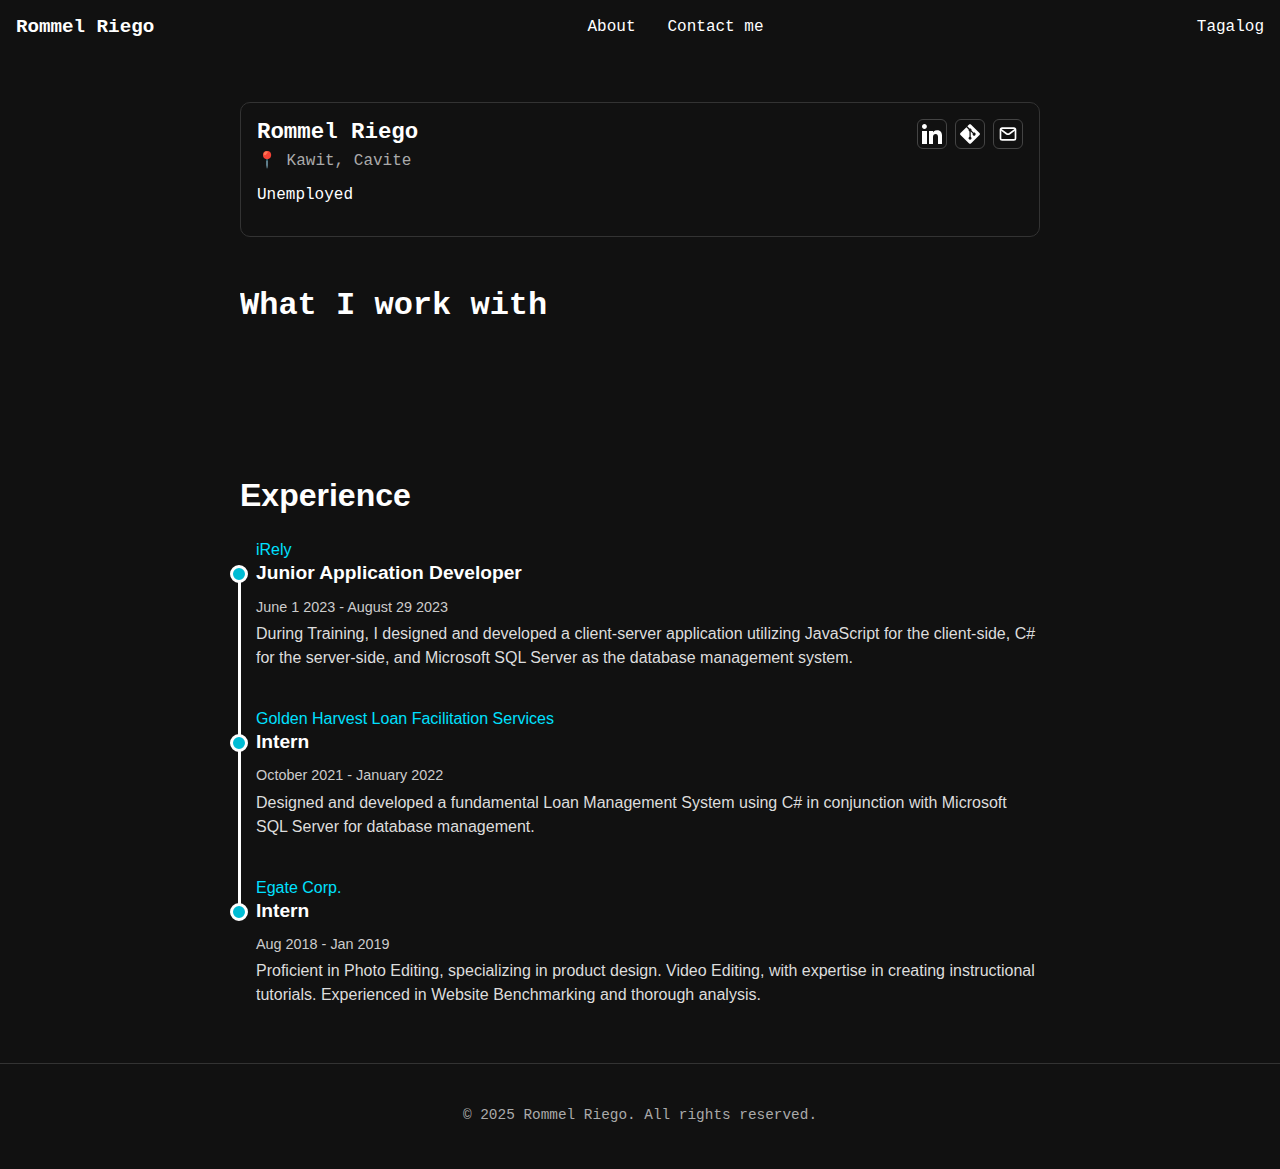
<file: index.html>
<!DOCTYPE html>
<html lang="en">
  
  <head>
    <meta charset="UTF-8">
    <meta name="viewport" content="width=device-width, initial-scale=1.0">

    <link href="https://fonts.googleapis.com/css2?family=Lato:ital,wght@0,100;0,300;0,400;0,700;0,900;1,100;1,300;1,400;1,700;1,900&family=Noto+Sans+JP:wght@100..900&display=swap" rel="stylesheet">
    <link rel="stylesheet" href="style.css">
    <title>Portfolio</title>
    <!-- just for test, images wont load when using the extension: Five Server, make 'false' to disable -->
    <script src="./script.js">
    </script>

  </head>

  <body>
    <header>
        <nav class="navbar">
          <div class="navbar container">
          <a class="logo" href="#">Rommel Riego</a>

          <ul class="nav-links">
            <li><a href="./about.html">About</a></li>
            <!-- <li><a href="#">My Work</a></li> -->
            <li><a href="./contact.html">Contact me</a></li>
          </ul>

          <ul class="nav-links">
            <li><a href="./maint.html">Tagalog</a></li>
          </ul>
          </div>
        </nav>

    </header>

    <main>
      <div class="profile-card">
        <div class="profile-info">
          <h2>Rommel Riego</h2>
          <p class="location">📍 Kawit, Cavite</p>
          <p class="description">Unemployed</p>
        </div>
        
        <div class="profile-links">
          <a href="https://www.linkedin.com/in/riegoron/">
            <svg width="256px" height="256px" viewBox="0 0 20 20" version="1.1" xmlns="http://www.w3.org/2000/svg" xmlns:xlink="http://www.w3.org/1999/xlink" fill="#ffffff"><g id="SVGRepo_bgCarrier" stroke-width="0"></g><g id="SVGRepo_tracerCarrier" stroke-linecap="round" stroke-linejoin="round"></g><g id="SVGRepo_iconCarrier"> <title>linkedin [#ffffff]</title> <desc>Created with Sketch.</desc> <defs> </defs> <g id="Page-1" stroke="none" stroke-width="1" fill="none" fill-rule="evenodd"> <g id="Dribbble-Light-Preview" transform="translate(-180.000000, -7479.000000)" fill="#ffffff"> <g id="icons" transform="translate(56.000000, 160.000000)"> <path d="M144,7339 L140,7339 L140,7332.001 C140,7330.081 139.153,7329.01 137.634,7329.01 C135.981,7329.01 135,7330.126 135,7332.001 L135,7339 L131,7339 L131,7326 L135,7326 L135,7327.462 C135,7327.462 136.255,7325.26 139.083,7325.26 C141.912,7325.26 144,7326.986 144,7330.558 L144,7339 L144,7339 Z M126.442,7323.921 C125.093,7323.921 124,7322.819 124,7321.46 C124,7320.102 125.093,7319 126.442,7319 C127.79,7319 128.883,7320.102 128.883,7321.46 C128.884,7322.819 127.79,7323.921 126.442,7323.921 L126.442,7323.921 Z M124,7339 L129,7339 L129,7326 L124,7326 L124,7339 Z" id="linkedin-[#ffffff]"> </path> </g> </g> </g> </g></svg>
          </a>
          <a href="https://github.com/riegoron">
              <svg viewBox="0 0 128 128">
              <path fill="#fff" d="M124.737 58.378L69.621 3.264c-3.172-3.174-8.32-3.174-11.497 0L46.68 14.71l14.518 14.518c3.375-1.139 7.243-.375 9.932 2.314 2.703 2.706 3.461 6.607 2.294 9.993l13.992 13.993c3.385-1.167 7.292-.413 9.994 2.295 3.78 3.777 3.78 9.9 0 13.679a9.673 9.673 0 01-13.683 0 9.677 9.677 0 01-2.105-10.521L68.574 47.933l-.002 34.341a9.708 9.708 0 012.559 1.828c3.778 3.777 3.778 9.898 0 13.683-3.779 3.777-9.904 3.777-13.679 0-3.778-3.784-3.778-9.905 0-13.683a9.65 9.65 0 013.167-2.11V47.333a9.581 9.581 0 01-3.167-2.111c-2.862-2.86-3.551-7.06-2.083-10.576L41.056 20.333 3.264 58.123a8.133 8.133 0 000 11.5l55.117 55.114c3.174 3.174 8.32 3.174 11.499 0l54.858-54.858a8.135 8.135 0 00-.001-11.501z"></path>
              </svg>
          </a>
          <a href="mailto:riegorom@gmail.com">
              <svg width="256px" height="256px" viewBox="0 0 24 24" fill="none" xmlns="http://www.w3.org/2000/svg" stroke="#ffffff"><g id="SVGRepo_bgCarrier" stroke-width="0"></g><g id="SVGRepo_tracerCarrier" stroke-linecap="round" stroke-linejoin="round"></g><g id="SVGRepo_iconCarrier"> <path d="M4 7.00005L10.2 11.65C11.2667 12.45 12.7333 12.45 13.8 11.65L20 7" stroke="#ffffff" stroke-width="2" stroke-linecap="round" stroke-linejoin="round"></path> <rect x="3" y="5" width="18" height="14" rx="2" stroke="#ffffff" stroke-width="2" stroke-linecap="round"></rect> </g></svg>
            </a>
        </div>
      </div>
      <div class="wrapper">
        <!-- <h1 id="what-i-work">What I work with</h1> -->
        <h2 id="what-i-work">What I work with</h2>
        <div class="scroller">
        <div class="item"><svg viewBox="0 0 128 128"><path fill="#fff" d="M47.617 98.12c-19.192 5.362 11.677 16.439 36.115 5.969-4.003-1.556-6.874-3.351-6.874-3.351-10.897 2.06-15.952 2.222-25.844 1.092-8.164-.935-3.397-3.71-3.397-3.71zm33.189-10.46c-14.444 2.779-22.787 2.69-33.354 1.6-8.171-.845-2.822-4.805-2.822-4.805-21.137 7.016 11.767 14.977 41.309 6.336-3.14-1.106-5.133-3.131-5.133-3.131zm11.319-60.575c.001 0-42.731 10.669-22.323 34.187 6.024 6.935-1.58 13.17-1.58 13.17s15.289-7.891 8.269-17.777c-6.559-9.215-11.587-13.793 15.634-29.58zm9.998 81.144s3.529 2.91-3.888 5.159c-14.102 4.272-58.706 5.56-71.095.171-4.45-1.938 3.899-4.625 6.526-5.192 2.739-.593 4.303-.485 4.303-.485-4.952-3.487-32.013 6.85-13.742 9.815 49.821 8.076 90.817-3.637 77.896-9.468zM85 77.896c2.395-1.634 5.703-3.053 5.703-3.053s-9.424 1.685-18.813 2.474c-11.494.964-23.823 1.154-30.012.326-14.652-1.959 8.033-7.348 8.033-7.348s-8.812-.596-19.644 4.644C17.455 81.134 61.958 83.958 85 77.896zm5.609 15.145c-.108.29-.468.616-.468.616 31.273-8.221 19.775-28.979 4.822-23.725-1.312.464-2 1.543-2 1.543s.829-.334 2.678-.72c7.559-1.575 18.389 10.119-5.032 22.286zM64.181 70.069c-4.614-10.429-20.26-19.553.007-35.559C89.459 14.563 76.492 1.587 76.492 1.587c5.23 20.608-18.451 26.833-26.999 39.667-5.821 8.745 2.857 18.142 14.688 28.815zm27.274 51.748c-19.187 3.612-42.854 3.191-56.887.874 0 0 2.874 2.38 17.646 3.331 22.476 1.437 57-.8 57.816-11.436.001 0-1.57 4.032-18.575 7.231z"></path></svg><span class="icon-label">Java</span></div>
        <div class="item"><svg viewBox="0 0 128 128"><path fill="#fff" d="M117.5 33.5l.3-.2c-.6-1.1-1.5-2.1-2.4-2.6L67.1 2.9c-.8-.5-1.9-.7-3.1-.7-1.2 0-2.3.3-3.1.7l-48 27.9c-1.7 1-2.9 3.5-2.9 5.4v55.7c0 1.1.2 2.3.9 3.4l-.2.1c.5.8 1.2 1.5 1.9 1.9l48.2 27.9c.8.5 1.9.7 3.1.7 1.2 0 2.3-.3 3.1-.7l48-27.9c1.7-1 2.9-3.5 2.9-5.4V36.1c.1-.8 0-1.7-.4-2.6zm-53.5 70c-21.8 0-39.5-17.7-39.5-39.5S42.2 24.5 64 24.5c14.7 0 27.5 8.1 34.3 20l-13 7.5C81.1 44.5 73.1 39.5 64 39.5c-13.5 0-24.5 11-24.5 24.5s11 24.5 24.5 24.5c9.1 0 17.1-5 21.3-12.4l12.9 7.6c-6.8 11.8-19.6 19.8-34.2 19.8zM115 62h-3.2l-.9 4h4.1v5h-5l-1.2 6h-4.9l1.2-6h-3.8l-1.2 6h-4.8l1.2-6H94v-5h3.5l.9-4H94v-5h5.3l1.2-6h4.9l-1.2 6h3.8l1.2-6h4.8l-1.2 6h2.2v5zm-12.7 4h3.8l.9-4h-3.8z"></path></svg><span class="icon-label">C#</span></div>
        <div class="item"><svg viewBox="0 0 128 128"><path fill="#fff" d="M9.032 2l10.005 112.093 44.896 12.401 45.02-12.387L118.968 2H9.032zm89.126 26.539l-.627 7.172L97.255 39H44.59l1.257 14h50.156l-.336 3.471-3.233 36.119-.238 2.27L64 102.609v.002l-.034.018-28.177-7.423L33.876 74h13.815l.979 10.919L63.957 89H64v-.546l15.355-3.875L80.959 67H33.261l-3.383-38.117L29.549 25h68.939l-.33 3.539z"></path></svg><span class="icon-label">HTML</span></div>
        <div class="item"><svg viewBox="0 0 128 128"><path fill="#fff" d="M8.76 1l10.055 112.883 45.118 12.58 45.244-12.626L119.24 1H8.76zm89.591 25.862l-3.347 37.605.01.203-.014.467v-.004l-2.378 26.294-.262 2.336L64 101.607v.001l-.022.019-28.311-7.888L33.75 72h13.883l.985 11.054 15.386 4.17-.004.008v-.002l15.443-4.229L81.075 65H48.792l-.277-3.043-.631-7.129L47.553 51h34.749l1.264-14H30.64l-.277-3.041-.63-7.131L29.401 23h69.281l-.331 3.862z"></path></svg><span class="icon-label">CSS</span></div>
        <div class="item"><svg viewBox="0 0 128 128"><path fill="#fff" d="M52.935 0v.002c-.426-.058-7.306 2.42-11.742 4.223-5.988 2.44-10.636 4.766-13.504 6.78-.926.657-2.054 1.75-2.475 2.37l-.007-.021a1.424 1.424 0 0 0-.069.148c-.022.04-.052.086-.066.12a1.812 1.812 0 0 0-.115.66l.064.06c.017.207.065.44.168.695.252.62.988 1.376 1.822 2.15 0 0 8.621 8.409 9.668 9.61 4.766 5.503 6.84 10.927 7.034 18.406.117 4.805-.796 9.03-3.063 13.932-4.03 8.796-12.535 18.504-25.652 29.276l.199-.067c-.09.072-.208.174-.295.242-1.57 1.24-3.896 3.565-5.078 5.038-1.764 2.209-3.157 4.553-3.758 6.355-1.066 3.255-.543 6.548 1.51 9.59 2.636 3.875 7.887 7.83 14.01 10.521 3.12 1.377 8.368 3.14 12.322 4.127 6.567 1.667 19.28 3.469 26.273 3.739 1.414.059 3.312.059 3.39 0 .155-.097 1.241-2.168 2.501-4.744 4.3-8.778 7.399-17.013 9.086-24.047 1.007-4.262 1.801-9.94 2.324-16.663.136-1.88.194-8.177.078-10.308-.175-3.487-.483-6.316-.968-9.086a4.17 4.17 0 0 1-.07-.573c15.578-4.628 32.768-8.821 44.187-10.568l1.764-.271-.272-.428c-1.55-2.403-2.615-3.894-3.894-5.483-3.72-4.61-8.233-8.349-13.756-11.449-7.595-4.244-17.419-7.557-29.858-10.018-2.344-.465-7.495-1.357-11.68-1.996l-.39-.699c-2.287-4.03-4.805-9.027-6.278-12.398-1.142-2.616-2.228-5.639-2.828-7.809C53.187.098 53.15.02 52.935 0Zm-.31.988h.02c.018.02.095.564.173 1.203.33 2.712.931 5.328 1.881 8.157.716 2.13.716 2.015-.117 1.763-1.976-.542-10.83-2.072-17.244-2.964-1.027-.135-1.899-.271-1.899-.291-.077-.078 4.63-2.537 6.703-3.506 2.654-1.22 9.94-4.265 10.483-4.362ZM33.947 9.67l.756.252c4.108 1.395 14.434 3.373 20.13 3.838.64.058 1.182.115 1.2.115.02.02-.52.31-1.219.639-2.75 1.376-5.775 3.061-7.867 4.36-.476.296-.912.546-1.127.648a1193.726 1193.726 0 0 1-1.932-.315l-1.824-1.787a803.536 803.536 0 0 0-7.11-6.84zm-.775.602 2.732 3.41c1.492 1.88 3.003 3.72 3.332 4.127.291.359.503.622.543.7-1.935-.337-4.006-.708-5.6-1.052-1.163-.252-3.39-.775-5.134-1.375-.18-.07-.385-.146-.58-.219v-.205c.02-1.3 1.666-3.238 4.455-5.213zm23.173 4.646c.015-.007.03-.006.04.004.077 0 .172.172.404.695.66 1.453 2.715 5.367 3.219 6.123l.064.104a1193.726 1193.726 0 0 1-10.977-1.79 2.86 2.86 0 0 1 .372-.232c2.035-1.124 4.088-2.557 5.91-4.088.445-.368.851-.715.93-.773a.097.097 0 0 1 .038-.043zm-26.138 3.275c.019-.018.329.1.736.235a50.336 50.336 0 0 0 2.81.851 142.909 142.909 0 0 0 2.557.678c1.162.29 2.132.563 2.15.563.137.136 2.094 6.394 2.753 8.797.252.91.446 1.685.427 1.685-.02.02-.234-.31-.486-.756-2.267-3.99-5.851-8.04-9.998-11.297-.542-.387-.95-.736-.95-.756zm9.513 2.618c0 .038 0 .02.02.02.098 0 .524.057 1.047.173 3.293.736 9.203 1.86 12.98 2.5.64.097 1.143.214 1.143.252 0 .04-.23.175-.522.33-.64.33-3.217 1.86-4.07 2.44-2.15 1.435-4.087 2.983-5.482 4.378a79.99 79.99 0 0 1-1.047 1.028s-.115-.33-.213-.737c-.697-2.694-2.15-6.684-3.469-9.494-.213-.445-.387-.852-.387-.89zm16.8 3.215c.115.04.31.699.697 2.152a31.732 31.732 0 0 1 .93 8.873c-.04.814-.079 1.57-.118 1.668l-.057.191-1.007-.33c-2.073-.658-5.444-1.645-8.33-2.459-1.648-.446-2.985-.852-2.985-.89 0-.117 2.403-2.52 3.43-3.43 1.956-1.725 7.264-5.832 7.44-5.775zm1.335.195c.058-.058 8.024 1.316 11.647 2.014 2.694.523 6.607 1.338 6.84 1.435.115.04-.291.269-1.59.852-5.115 2.305-8.914 4.38-12.692 6.898-.988.66-1.822 1.201-1.84 1.201-.02 0-.039-.562-.039-1.24 0-3.681-.734-7.401-2.091-10.54-.136-.31-.254-.601-.235-.62zm20.596 4.068c.058.057-.193 1.629-.426 2.559-.698 2.887-2.576 7.17-4.88 11.2-.409.716-.778 1.297-.817 1.316-.038.02-.558-.273-1.16-.622-2.247-1.318-4.806-2.555-7.596-3.718-.775-.33-1.454-.601-1.473-.641-.136-.115 6.104-4.242 9.397-6.219 2.617-1.589 6.879-3.952 6.955-3.875zm1.475.233c.174 0 3.7.968 5.54 1.511 4.554 1.356 9.784 3.275 13.194 4.825l1.414.638-.986.233c-8.33 1.918-15.463 4.129-22.342 6.918-.562.233-1.066.425-1.104.425-.039 0 .157-.444.409-.986 2.073-4.399 3.408-8.991 3.738-12.906.019-.368.079-.658.137-.658zm-35.11 8.06c.058-.058 2.751.582 4.205.989 2.21.62 6.899 2.19 6.899 2.304 0 .02-.525.466-1.145 1.008-2.538 2.112-4.98 4.341-7.906 7.17-.871.833-1.606 1.51-1.645 1.51-.04 0-.059-.115-.04-.27.445-3.255.35-7.44-.27-11.683-.06-.543-.117-1.009-.098-1.028zm56.596.059c.038.039-1.24 2.052-2.055 3.195-1.162 1.667-2.867 3.877-6.722 8.72a1289.46 1289.46 0 0 0-5.076 6.413c-.775.969-1.415 1.783-1.436 1.783-.018 0-.27-.35-.541-.775-2.17-3.256-4.767-6.103-7.848-8.66a44.534 44.534 0 0 0-1.431-1.164c-.214-.155-.39-.31-.39-.33 0-.057 3.294-1.472 5.794-2.479 4.38-1.783 10.345-3.913 14.822-5.29 2.344-.735 4.844-1.452 4.883-1.413zm1.492.387c.077-.02.543.214 1.104.543 4.709 2.693 9.32 6.162 12.963 9.726 1.027 1.008 3.564 3.641 3.525 3.66 0 0-.891.08-1.937.157-8.157.62-18.6 2.343-28.635 4.765-.68.155-1.28.291-1.319.291-.038 0 .716-.756 1.666-1.666 5.89-5.677 8.583-9.261 11.76-15.656.446-.948.834-1.762.873-1.82zm-43.148 4.418c.27.058 2.788 1.239 4.687 2.189 1.744.871 4.361 2.266 4.496 2.383.02.019-.91.503-2.054 1.066a135.033 135.033 0 0 0-10.018 5.522c-.93.562-1.704 1.027-1.723 1.027-.078 0-.058-.078.465-1.027 1.744-3.177 3.14-6.975 3.934-10.676.077-.29.155-.484.213-.484zm-2.52.464c.058.058-.6 2.442-1.008 3.74-.795 2.46-2.131 5.54-3.43 7.866-.31.542-.775 1.338-1.027 1.783l-.484.774-1.084-1.045c-1.26-1.22-2.287-1.978-3.604-2.657-.524-.27-.93-.502-.93-.54 0-.156 3.314-3.159 5.852-5.329 1.82-1.57 5.657-4.65 5.715-4.592zm15.404 6.336.95.62c2.17 1.414 4.726 3.295 6.683 4.94 1.104.91 3.235 2.83 3.662 3.294l.233.252-1.57.447c-8.874 2.46-15.733 4.649-23.735 7.594-.892.33-1.647.6-1.705.6-.116 0-.213.096 1.783-1.745 5.115-4.707 9.65-9.898 13.022-14.955zm-4.05 1.008c.04.04-2.614 3.777-4.203 5.889-1.9 2.519-5.272 6.743-7.598 9.494-.968 1.144-1.8 2.092-1.84 2.111-.058.02-.078-.27-.078-.716 0-2.344-.599-4.844-1.645-6.975-.446-.891-.523-1.104-.425-1.201.368-.33 6.004-3.545 9.568-5.463 2.404-1.28 6.163-3.177 6.22-3.139zM44.1 55.26c.057 0 .502.233 1.007.504a21.28 21.28 0 0 1 3.332 2.248c.04.038-.464.446-1.123.93-1.84 1.317-4.63 3.43-6.258 4.728-1.705 1.356-1.763 1.394-1.57 1.104 1.28-1.957 1.92-3.062 2.598-4.477a36.066 36.066 0 0 0 1.627-4.05c.155-.56.347-.987.386-.987zm6.53 5.113c.097-.018.213.157.735.932 1.104 1.647 1.957 3.857 2.17 5.639l.039.386-2.654 1.028c-4.747 1.84-9.126 3.662-12.09 5.02a217.067 217.067 0 0 0-3.237 1.548c-.95.484-1.724.853-1.724.834 0-.02.6-.465 1.336-1.008 5.794-4.204 10.813-8.816 14.572-13.427.407-.484.775-.93.813-.95zm-3.003.737v.002c.078.077-2.132 2.576-3.643 4.107-3.74 3.816-7.441 6.801-12.033 9.707-.582.368-1.104.697-1.162.735-.135.078.038-.116 2.054-2.305a52.694 52.694 0 0 0 3.352-3.97c.736-.95.871-1.086 1.937-1.84 2.85-2.056 9.418-6.513 9.495-6.436zm25.974 2.3c.274 1.057.78 6.126.918 9.481.04.795.019 1.318-.021 1.318-.154 0-3.273-1.84-5.5-3.236-1.93-1.215-5.579-3.634-6.18-4.113a358.495 358.495 0 0 1 10.783-3.45zm-12.867 4.192c.254.11.635.32 1.404.795 3.991 2.5 9.418 5.522 11.743 6.53.716.31.793.193-.854 1.318-3.526 2.402-7.924 4.765-13.31 7.148-.95.426-1.745.756-1.764.756-.04 0 .077-.486.232-1.067 1.297-4.825 2.036-9.705 2.075-13.619.01-.977.014-1.46.039-1.707l.435-.154zm-2.965 1.055c.094.476.021 4.368-.127 5.494a49.361 49.361 0 0 1-1.78 8.428c-.214.717-.41 1.319-.448 1.357-.078.097-2.732-2.5-3.604-3.508-1.51-1.744-2.692-3.486-3.564-5.191-.404-.79-.987-2.205-1.055-2.518a345.346 345.346 0 0 1 8.592-3.355c.617-.232 1.343-.473 1.986-.707zm-12.603 4.9c.047.069.163.327.271.652.62 1.685 2.013 4.165 3.215 5.754 1.318 1.744 3.043 3.605 4.477 4.825.465.387.89.756.949.814.116.117.155.097-3.004 1.299-3.66 1.395-7.652 2.79-12.225 4.262a609.84 609.84 0 0 0-3.275 1.066c-.175.058-.114-.04.389-.834 2.267-3.544 5.714-10.5 7.652-15.422.33-.853.659-1.706.717-1.9.027-.095.066-.15.103-.211l.73-.305zm-4.01 1.7c-.132.39-.973 2.151-1.842 3.853-1.88 3.663-3.933 7.267-6.684 11.646-.466.755-.91 1.453-.97 1.53-.096.136-.135.098-.446-.502-.659-1.3-1.2-2.965-1.492-4.496-.29-1.511-.232-4.146.098-5.774.15-.717.216-.987.36-1.16a225.041 225.041 0 0 1 10.976-5.098zm33.479 1.2v.813c0 4.321-.465 10.25-1.143 14.57-.116.756-.213 1.377-.232 1.397 0 0-.563-.156-1.221-.35a49.985 49.985 0 0 1-8.912-3.816c-1.88-1.027-4.61-2.714-4.533-2.791.019-.02.832-.445 1.78-.95 3.799-1.975 7.441-4.107 10.6-6.22 1.182-.794 2.963-2.071 3.35-2.42zm-48.048 5.737c.074.004.052.163-.062.851a27.507 27.507 0 0 0-.213 2.07c-.155 2.83.31 4.925 1.705 7.792.388.794.698 1.453.678 1.472-.135.117-12.962 3.875-16.992 4.979-1.201.33-2.247.62-2.325.639-.136.04-.155.021-.097-.309.446-2.848 2.617-6.568 5.64-9.707 2.014-2.093 3.622-3.314 6.373-4.883.921-.524 2.066-1.163 3.057-1.71.737-.401 1.484-.799 2.236-1.194zm30.221 5.404h.002c.02-.02.483.232 1.045.56 4.147 2.404 9.921 4.633 14.842 5.776l.445.096-.619.35c-2.576 1.433-11.045 4.96-19.705 8.195-1.26.465-2.498.93-2.73 1.027-.233.097-.448.155-.448.135 0-.02.35-.698.795-1.531 2.422-4.534 4.863-10.055 6.104-13.891.155-.368.25-.697.27-.717zm-3.08 1.006h.002c.02.02-.136.428-.33.893-1.686 4.088-3.895 8.545-6.724 13.543-.716 1.28-1.317 2.306-1.336 2.306-.02 0-.601-.35-1.3-.775-4.106-2.52-7.75-5.62-10.132-8.623l-.35-.426 1.764-.484c6.316-1.724 11.684-3.584 17.012-5.87.756-.31 1.375-.564 1.394-.564zm19.143 6.686c.02.446-.967 4.437-1.781 7.324-.678 2.422-1.26 4.32-2.327 7.672-.464 1.474-.87 2.693-.89 2.693-.02 0-.135-.018-.252-.056-5.754-1.047-10.908-2.501-15.752-4.438-1.356-.543-3.293-1.415-3.41-1.512-.038-.039 1.124-.581 2.597-1.22 8.816-3.856 17.96-8.235 21.1-10.114.368-.233.657-.35.715-.35zM28.677 96.8c.04.04-2.423 3.585-5.87 8.41-1.203 1.686-2.597 3.661-3.12 4.397a77.468 77.468 0 0 0-1.764 2.596l-.814 1.261-.871-.738c-1.027-.853-2.809-2.673-3.604-3.68-1.666-2.073-2.791-4.264-3.236-6.26-.214-.93-.214-1.394-.02-1.45a1459.308 1459.308 0 0 1 10.31-2.424 861.655 861.655 0 0 0 6.935-1.627c1.124-.271 2.035-.485 2.054-.485zm2.479.95.621.697c2.79 3.12 5.637 5.425 9.086 7.44.62.35 1.086.659 1.047.679-.135.096-11.974 4.3-17.457 6.2a462.503 462.503 0 0 1-5.639 1.956c-.019 0-.194-.117-.387-.252l-.35-.252.563-.814c1.82-2.635 4.107-5.521 9.086-11.528zm15.463 11.062c.019-.02.87.29 1.918.68 2.519.949 4.513 1.55 7.187 2.228 3.294.833 8.061 1.646 10.872 1.88.426.037.657.076.58.134-.136.077-2.985 1.028-5.077 1.686-3.333 1.047-13.504 4.05-21.797 6.433a218.736 218.736 0 0 1-2.925.834c-.194.038-.834-.138-.834-.215 0-.038.465-.638 1.027-1.297 2.79-3.333 5.561-7.054 7.867-10.58.64-.969 1.182-1.764 1.182-1.783zm-3.412.098h.002c.019.02-1.357 2.227-3.76 6.025-1.026 1.608-2.17 3.432-2.576 4.07-.388.62-.971 1.59-1.3 2.131l-.56.987-.29-.076c-.699-.195-5.601-1.919-6.9-2.442a48.226 48.226 0 0 1-4.513-2.072c-1.55-.834-3.487-2.074-3.332-2.113.038-.02 2.692-.736 5.889-1.608 8.485-2.306 13.194-3.642 16.275-4.611.562-.175 1.046-.311 1.065-.291zm24.123 5.656h.021c.077.195-3.063 8.913-4.207 11.664-.25.62-.348.776-.484.756-.33-.02-4.881-.657-7.652-1.064-4.824-.736-12.925-2.15-14.958-2.616l-.464-.097 2.886-.659c6.2-1.395 9.184-2.15 12.207-3.08a86.251 86.251 0 0 0 11.413-4.4c.6-.27 1.102-.483 1.238-.502z"></path></svg><span class="icon-label">MSSQL</span></div>
        <div class="item"><svg viewBox="0 0 128 128"><path fill="#fff" d="M117.688 98.242c-6.973-.191-12.297.461-16.852 2.379-1.293.547-3.355.559-3.566 2.18.711.746.82 1.859 1.387 2.777 1.086 1.754 2.922 4.113 4.559 5.352 1.789 1.348 3.633 2.793 5.551 3.961 3.414 2.082 7.223 3.27 10.504 5.352 1.938 1.23 3.859 2.777 5.75 4.164.934.684 1.563 1.75 2.773 2.18v-.195c-.637-.812-.801-1.93-1.387-2.777l-2.578-2.578c-2.52-3.344-5.719-6.281-9.117-8.719-2.711-1.949-8.781-4.578-9.91-7.73l-.199-.199c1.922-.219 4.172-.914 5.949-1.391 2.98-.797 5.645-.59 8.719-1.387l4.164-1.187v-.793c-1.555-1.594-2.664-3.707-4.359-5.152-4.441-3.781-9.285-7.555-14.273-10.703-2.766-1.746-6.184-2.883-9.117-4.363-.988-.496-2.719-.758-3.371-1.586-1.539-1.961-2.379-4.449-3.566-6.738-2.488-4.793-4.93-10.023-7.137-15.066-1.504-3.437-2.484-6.828-4.359-9.91-9-14.797-18.687-23.73-33.695-32.508-3.195-1.867-7.039-2.605-11.102-3.57l-6.543-.395c-1.332-.555-2.715-2.184-3.965-2.977C16.977 3.52 4.223-3.312.539 5.672-1.785 11.34 4.016 16.871 6.09 19.746c1.457 2.012 3.32 4.273 4.359 6.539.688 1.492.805 2.984 1.391 4.559 1.438 3.883 2.695 8.109 4.559 11.695.941 1.816 1.98 3.727 3.172 5.352.727.996 1.98 1.438 2.18 2.973-1.227 1.715-1.297 4.375-1.984 6.543-3.098 9.77-1.926 21.91 2.578 29.137 1.383 2.223 4.641 6.98 9.117 5.156 3.918-1.598 3.043-6.539 4.164-10.902.254-.988.098-1.715.594-2.379v.199l3.57 7.133c2.641 4.254 7.324 8.699 11.297 11.699 2.059 1.555 3.68 4.242 6.344 5.152v-.199h-.199c-.516-.805-1.324-1.137-1.98-1.781-1.551-1.523-3.277-3.414-4.559-5.156-3.613-4.902-6.805-10.27-9.711-15.855-1.391-2.668-2.598-5.609-3.77-8.324-.453-1.047-.445-2.633-1.387-3.172-1.281 1.988-3.172 3.598-4.164 5.945-1.582 3.754-1.789 8.336-2.375 13.082-.348.125-.195.039-.398.199-2.762-.668-3.73-3.508-4.758-5.949-2.594-6.164-3.078-16.09-.793-23.191.59-1.836 3.262-7.617 2.18-9.316-.516-1.691-2.219-2.672-3.172-3.965-1.18-1.598-2.355-3.703-3.172-5.551-2.125-4.805-3.113-10.203-5.352-15.062-1.07-2.324-2.875-4.676-4.359-6.738-1.645-2.289-3.484-3.977-4.758-6.742-.453-.984-1.066-2.559-.398-3.566.215-.684.516-.969 1.191-1.191 1.148-.887 4.352.297 5.547.793 3.18 1.32 5.832 2.578 8.527 4.363 1.289.855 2.598 2.512 4.16 2.973h1.785c2.789.641 5.914.195 8.523.988 4.609 1.402 8.738 3.582 12.488 5.949 11.422 7.215 20.766 17.48 27.156 29.734 1.027 1.973 1.473 3.852 2.379 5.945 1.824 4.219 4.125 8.559 5.941 12.688 1.816 4.113 3.582 8.27 6.148 11.695 1.348 1.801 6.551 2.766 8.918 3.766 1.66.699 4.379 1.43 5.949 2.379 3 1.809 5.906 3.965 8.723 5.945 1.402.992 5.73 3.168 5.945 4.957zm-88.605-75.52c-1.453-.027-2.48.156-3.566.395v.199h.195c.695 1.422 1.918 2.34 2.777 3.566l1.98 4.164.199-.195c1.227-.867 1.789-2.25 1.781-4.363-.492-.52-.562-1.164-.992-1.785-.562-.824-1.66-1.289-2.375-1.98zm0 0"></path></svg><span class="icon-label">MySQL</span></div>
        </div>
      </div>

      </script>

      <section class="experience-section">
        <h2>Experience</h2>
        <div class="timeline">
          
          <div class="timeline-item">
            <div class="timeline-dot"></div>
            <div class="timeline-content">
              <p class="company">iRely</p>
              <h3 class="title">Junior Application Developer</h3>
              <p class="date">June 1 2023 - August 29 2023</p>
              <p class="description">During Training, I designed and developed a client-server application utilizing JavaScript for the client-side, C# for the server-side, and Microsoft SQL Server as the database management system.</p>
            </div>
          </div>

          <div class="timeline-item">
            <div class="timeline-dot"></div>
            <div class="timeline-content">
              <p class="company">Golden Harvest Loan Facilitation Services</p>
              <h3 class="title">Intern</h3>
              <p class="date">October 2021 - January 2022</p>
              <p class="description">Designed and developed a fundamental Loan Management System using C# in conjunction with Microsoft SQL Server for database management.</p>
            </div>
          </div>

          <div class="timeline-item">
            <div class="timeline-dot"></div>
            <div class="timeline-content">
              <p class="company">Egate Corp.</p>
              <h3 class="title">Intern</h3>
              <p class="date">Aug 2018 - Jan 2019</p>
              <p class="description">Proficient in Photo Editing, specializing in product design. Video Editing, with expertise in creating instructional tutorials. Experienced in Website Benchmarking and thorough analysis.</p>  
            </div>
          </div>

        </div>
      </section>

    </main>

  <footer class="site-footer">
    <div class="footer-content">
      <p>&copy; 2025 Rommel Riego. All rights reserved.</p>
      <!-- <ul class="footer-links">
        <li><a href="#">GitHub</a></li>
        <li><a href="#">LinkedIn</a></li>
        <li><a href="#">Contact</a></li>
      </ul> -->
    </div>
  </footer>   
    
  </body>

</html>
</file>
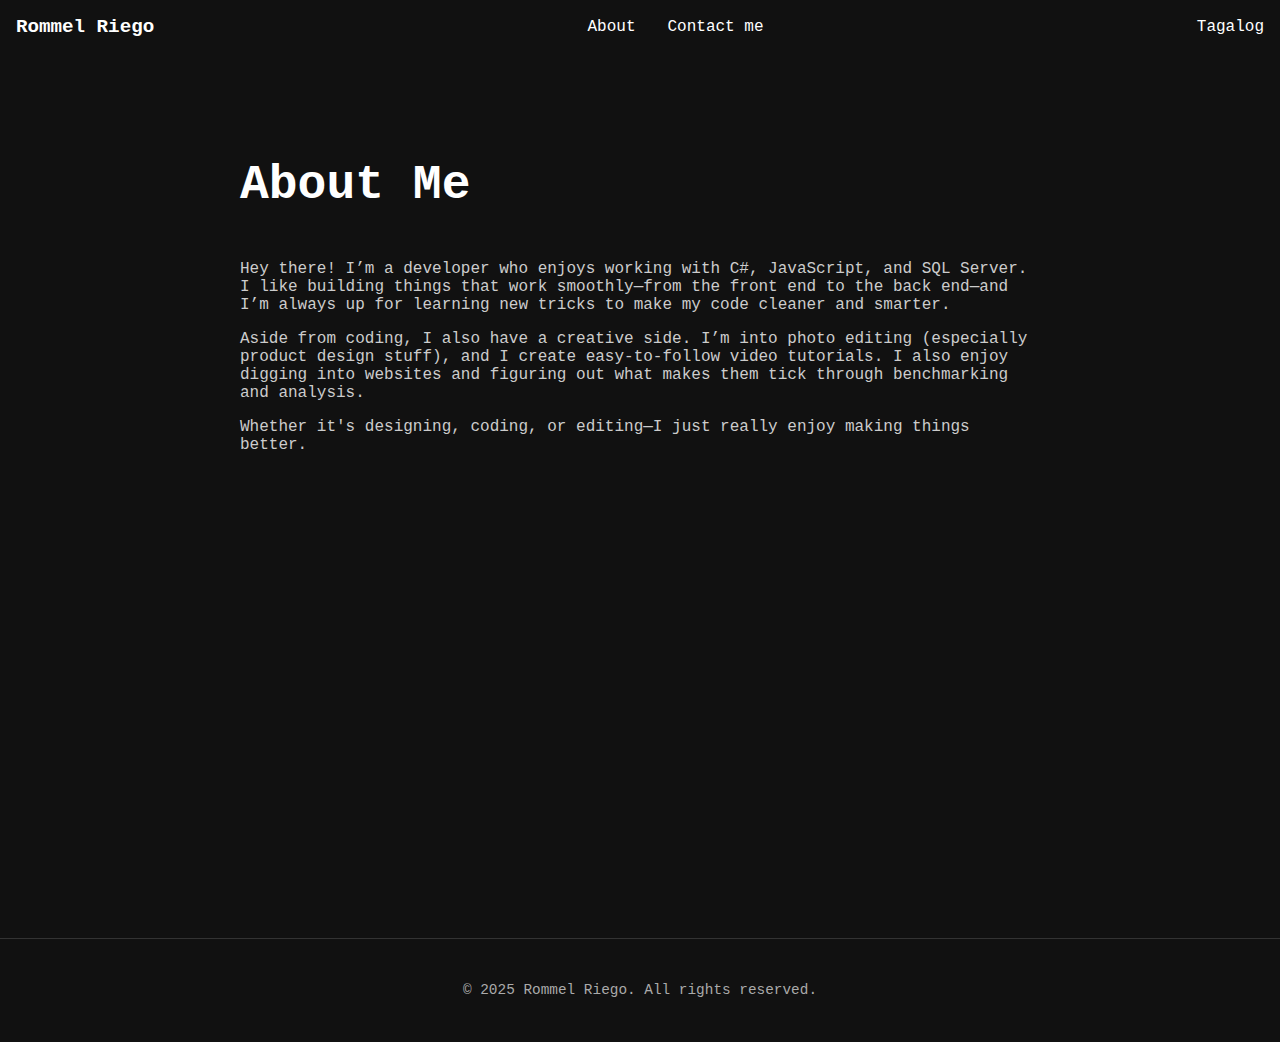
<file: about.html>
<!DOCTYPE html>
<html>
  
  <head>
    <meta name="viewport" content="width=device-width, initial-scale=1.0">
    <link rel="stylesheet" href="style.css">
    <title>About</title>
    <!-- just for test, images wont load when using the extension: Five Server, make 'false' to disable -->
    <script src="./script.js">
    </script>

  </head>

  <body>
    <header>
        <nav class="navbar">
          <div class="navbar container">
          <a class="logo" href="./main.html">Rommel Riego</a>

          <ul class="nav-links">
            <li><a href="./about.html">About</a></li>
            <!-- <li><a href="#">My Work</a></li> -->
            <li><a href="./contact.html">Contact me</a></li>
          </ul>

          <ul class="nav-links">
            <li><a href="./maint.html">Tagalog</a></li>
          </ul>
          </div>
        </nav>

    </header>

    <main>
        <section id="about" class="about-section">
        <h2>About Me</h2>
        <p>Hey there! I’m a developer who enjoys working with C#, JavaScript, and SQL Server. I like building things that work smoothly—from the front end to the back end—and I’m always up for learning new tricks to make my code cleaner and smarter.</p>
        <p>Aside from coding, I also have a creative side. I’m into photo editing (especially product design stuff), and I create easy-to-follow video tutorials. I also enjoy digging into websites and figuring out what makes them tick through benchmarking and analysis.</p>
        <p>Whether it's designing, coding, or editing—I just really enjoy making things better.</p>
        </section>

    </main>

  <footer class="site-footer">
    <div class="footer-content">
      <p>&copy; 2025 Rommel Riego. All rights reserved.</p>
      <!-- <ul class="footer-links">
        <li><a href="#">GitHub</a></li>
        <li><a href="#">LinkedIn</a></li>
        <li><a href="#">Contact</a></li>
      </ul> -->
    </div>
  </footer>   
    
  </body>

</html>
</file>
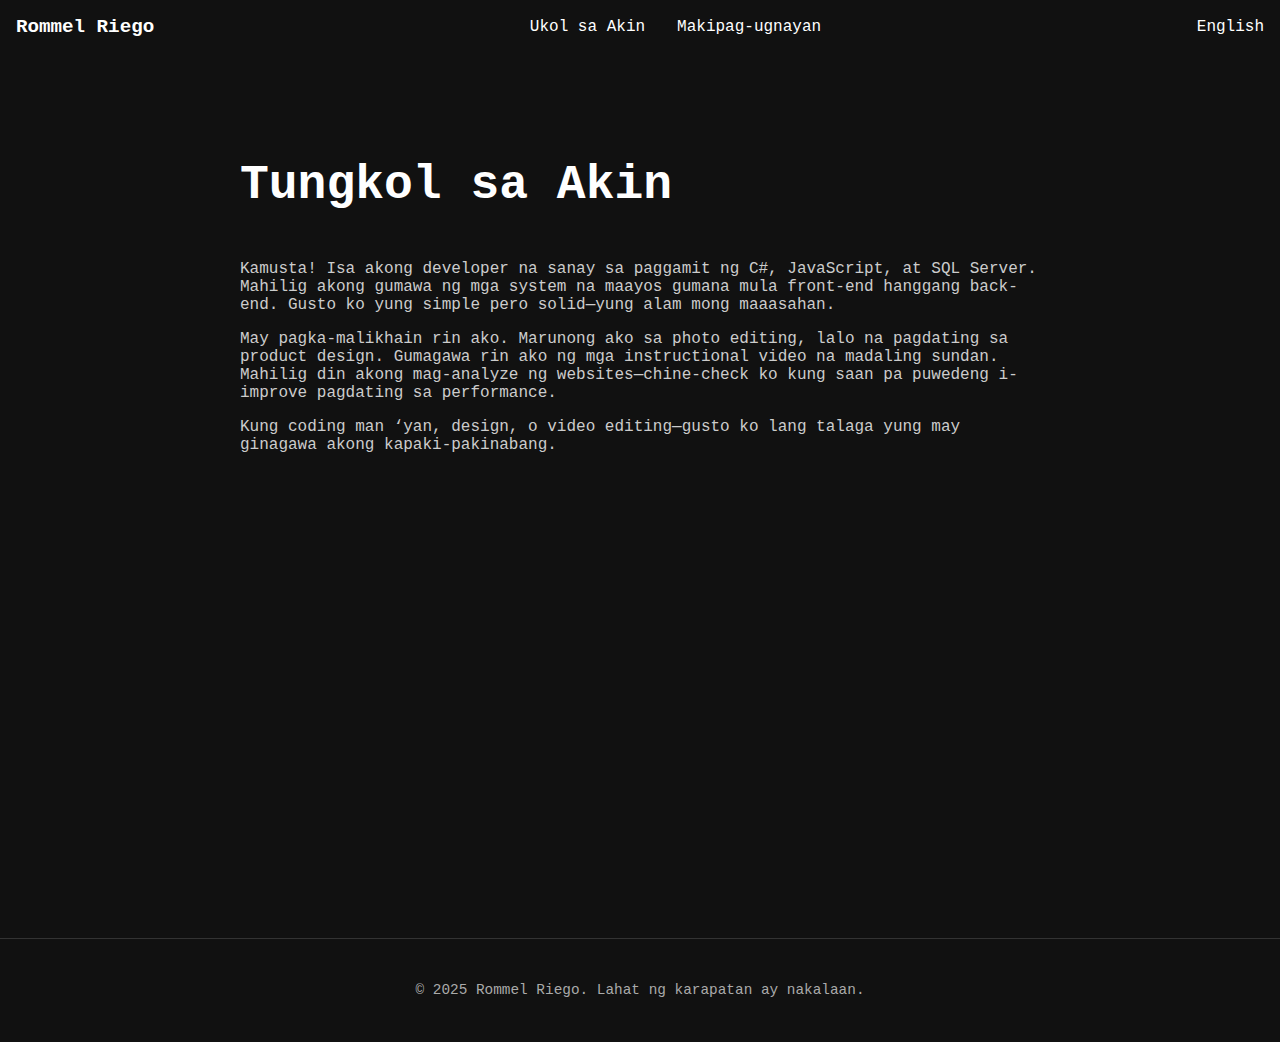
<file: aboutt.html>
<!DOCTYPE html>
<html>
  
  <head>
    <meta name="viewport" content="width=device-width, initial-scale=1.0">
    <link rel="stylesheet" href="style.css">
    <title>About</title>
    <!-- just for test, images wont load when using the extension: Five Server, make 'false' to disable -->
    <script src="./script.js">
    </script>

  </head>

  <body>
    <header>
        <nav class="navbar">
          <div class="navbar container">
          <a class="logo" href="./maint.html">Rommel Riego</a>

          <ul class="nav-links">
            <li><a href="./aboutt.html">Ukol sa Akin</a></li>
            <!-- <li><a href="#">Mga gawa ko</a></li> -->
            <li><a href="./contactt.html">Makipag-ugnayan</a></li>
          </ul>

          <ul class="nav-links">
            <li><a href="./main.html">English</a></li>
          </ul>
          </div>
        </nav>

    </header>

    <main>
        <section id="about" class="about-section">
        <h2>Tungkol sa Akin</h2>
        <p>Kamusta! Isa akong developer na sanay sa paggamit ng C#, JavaScript, at SQL Server. Mahilig akong gumawa ng mga system na maayos gumana mula front-end hanggang back-end. Gusto ko yung simple pero solid—yung alam mong maaasahan.</p>
        
        <p>May pagka-malikhain rin ako. Marunong ako sa photo editing, lalo na pagdating sa product design. Gumagawa rin ako ng mga instructional video na madaling sundan. Mahilig din akong mag-analyze ng websites—chine-check ko kung saan pa puwedeng i-improve pagdating sa performance.</p>
        
        <p>Kung coding man ‘yan, design, o video editing—gusto ko lang talaga yung may ginagawa akong kapaki-pakinabang.</p>
        </section>

    </main>

  <footer class="site-footer">
    <div class="footer-content">
      <p>&copy; 2025 Rommel Riego. Lahat ng karapatan ay nakalaan.</p>
      <!-- <ul class="footer-links">
        <li><a href="#">GitHub</a></li>
        <li><a href="#">LinkedIn</a></li>
        <li><a href="#">Contact</a></li>
      </ul> -->
    </div>
  </footer>   
    
  </body>

</html>
</file>
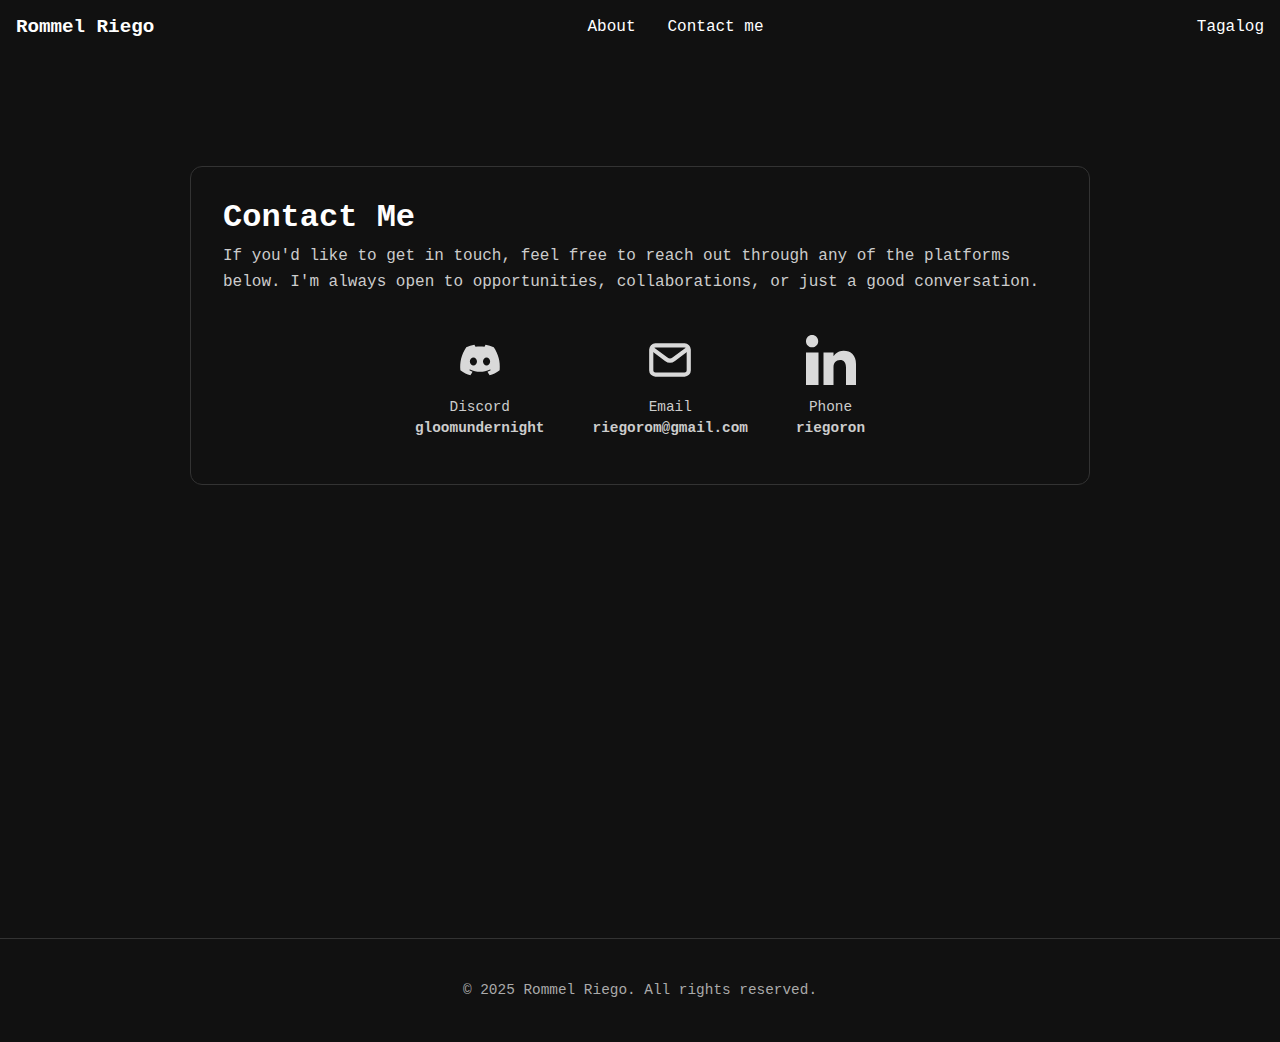
<file: contact.html>
<!DOCTYPE html>
<html lang="en">
<head>
    <meta charset="UTF-8">
    <meta name="viewport" content="width=device-width, initial-scale=1.0">
    <link rel="stylesheet" href="style.css">
    <title>Contact</title>
</head>
<body>
        <header>
        <nav class="navbar">
          <div class="navbar container">
          <a class="logo" href="index.html">Rommel Riego</a>

          <ul class="nav-links">
            <li><a href="./about.html">About</a></li>
            <!-- <li><a href="#">My Work</a></li> -->
            <li><a href="./contact.html">Contact me</a></li>
          </ul>

          <ul class="nav-links">
            <li><a href="./maint.html">Tagalog</a></li>
          </ul>
          </div>
        </nav>

    </header>

    
    <main>
        <section class="contact-section">
        <div class="contact-card">
            <div class="contact-info">
            <h2>Contact Me</h2>
            <p>If you'd like to get in touch, feel free to reach out through any of the platforms below. I'm always open to opportunities, collaborations, or just a good conversation.</p>
            </div>

            <div class="contact-links">
                <div class="contact-icon">
                    <a href="https://discord.com/users/gloomundernight">
                        <svg width="256px" height="256px" viewBox="0 0 24 24" fill="none" xmlns="http://www.w3.org/2000/svg"><g id="SVGRepo_bgCarrier" stroke-width="0"></g><g id="SVGRepo_tracerCarrier" stroke-linecap="round" stroke-linejoin="round"></g><g id="SVGRepo_iconCarrier"> <path d="M18.59 5.88997C17.36 5.31997 16.05 4.89997 14.67 4.65997C14.5 4.95997 14.3 5.36997 14.17 5.69997C12.71 5.47997 11.26 5.47997 9.83001 5.69997C9.69001 5.36997 9.49001 4.95997 9.32001 4.65997C7.94001 4.89997 6.63001 5.31997 5.40001 5.88997C2.92001 9.62997 2.25001 13.28 2.58001 16.87C4.23001 18.1 5.82001 18.84 7.39001 19.33C7.78001 18.8 8.12001 18.23 8.42001 17.64C7.85001 17.43 7.31001 17.16 6.80001 16.85C6.94001 16.75 7.07001 16.64 7.20001 16.54C10.33 18 13.72 18 16.81 16.54C16.94 16.65 17.07 16.75 17.21 16.85C16.7 17.16 16.15 17.42 15.59 17.64C15.89 18.23 16.23 18.8 16.62 19.33C18.19 18.84 19.79 18.1 21.43 16.87C21.82 12.7 20.76 9.08997 18.61 5.88997H18.59ZM8.84001 14.67C7.90001 14.67 7.13001 13.8 7.13001 12.73C7.13001 11.66 7.88001 10.79 8.84001 10.79C9.80001 10.79 10.56 11.66 10.55 12.73C10.55 13.79 9.80001 14.67 8.84001 14.67ZM15.15 14.67C14.21 14.67 13.44 13.8 13.44 12.73C13.44 11.66 14.19 10.79 15.15 10.79C16.11 10.79 16.87 11.66 16.86 12.73C16.86 13.79 16.11 14.67 15.15 14.67Z" fill="#ffffff"></path> </g></svg>
                    </a>
                    <p>Discord<br><strong>gloomundernight</strong></p>
                </div>
                
                <div class="contact-icon">
                    <a href="mailto:riegorom@gmail.com">
                        <svg width="256px" height="256px" viewBox="0 0 24 24" fill="none" xmlns="http://www.w3.org/2000/svg" stroke="#ffffff"><g id="SVGRepo_bgCarrier" stroke-width="0"></g><g id="SVGRepo_tracerCarrier" stroke-linecap="round" stroke-linejoin="round"></g><g id="SVGRepo_iconCarrier"> <path d="M4 7.00005L10.2 11.65C11.2667 12.45 12.7333 12.45 13.8 11.65L20 7" stroke="#ffffff" stroke-width="2" stroke-linecap="round" stroke-linejoin="round"></path> <rect x="3" y="5" width="18" height="14" rx="2" stroke="#ffffff" stroke-width="2" stroke-linecap="round"></rect> </g></svg>
                    </a>
                    <p>Email<br><strong>riegorom@gmail.com</strong></p>
                </div>

                <div class="contact-icon">
                    <a href="https://www.linkedin.com/in/riegoron/">
                        <svg width="256px" height="256px" viewBox="0 0 20 20" version="1.1" xmlns="http://www.w3.org/2000/svg" xmlns:xlink="http://www.w3.org/1999/xlink" fill="#ffffff"><g id="SVGRepo_bgCarrier" stroke-width="0"></g><g id="SVGRepo_tracerCarrier" stroke-linecap="round" stroke-linejoin="round"></g><g id="SVGRepo_iconCarrier"> <title>linkedin [#ffffff]</title> <desc>Created with Sketch.</desc> <defs> </defs> <g id="Page-1" stroke="none" stroke-width="1" fill="none" fill-rule="evenodd"> <g id="Dribbble-Light-Preview" transform="translate(-180.000000, -7479.000000)" fill="#ffffff"> <g id="icons" transform="translate(56.000000, 160.000000)"> <path d="M144,7339 L140,7339 L140,7332.001 C140,7330.081 139.153,7329.01 137.634,7329.01 C135.981,7329.01 135,7330.126 135,7332.001 L135,7339 L131,7339 L131,7326 L135,7326 L135,7327.462 C135,7327.462 136.255,7325.26 139.083,7325.26 C141.912,7325.26 144,7326.986 144,7330.558 L144,7339 L144,7339 Z M126.442,7323.921 C125.093,7323.921 124,7322.819 124,7321.46 C124,7320.102 125.093,7319 126.442,7319 C127.79,7319 128.883,7320.102 128.883,7321.46 C128.884,7322.819 127.79,7323.921 126.442,7323.921 L126.442,7323.921 Z M124,7339 L129,7339 L129,7326 L124,7326 L124,7339 Z" id="linkedin-[#ffffff]"> </path> </g> </g> </g> </g></svg>
                    </a>
                    <p>Phone<br><strong>riegoron</strong></p>
                </div>
            </div>

        </div>
        </section>

    </main>

  <footer class="site-footer">
    <div class="footer-content">
      <p>&copy; 2025 Rommel Riego. All rights reserved.</p>
      <!-- <ul class="footer-links">
        <li><a href="#">GitHub</a></li>
        <li><a href="#">LinkedIn</a></li>
        <li><a href="#">Contact</a></li>
      </ul> -->
    </div>
  </footer>      
</body>
</html>
</file>
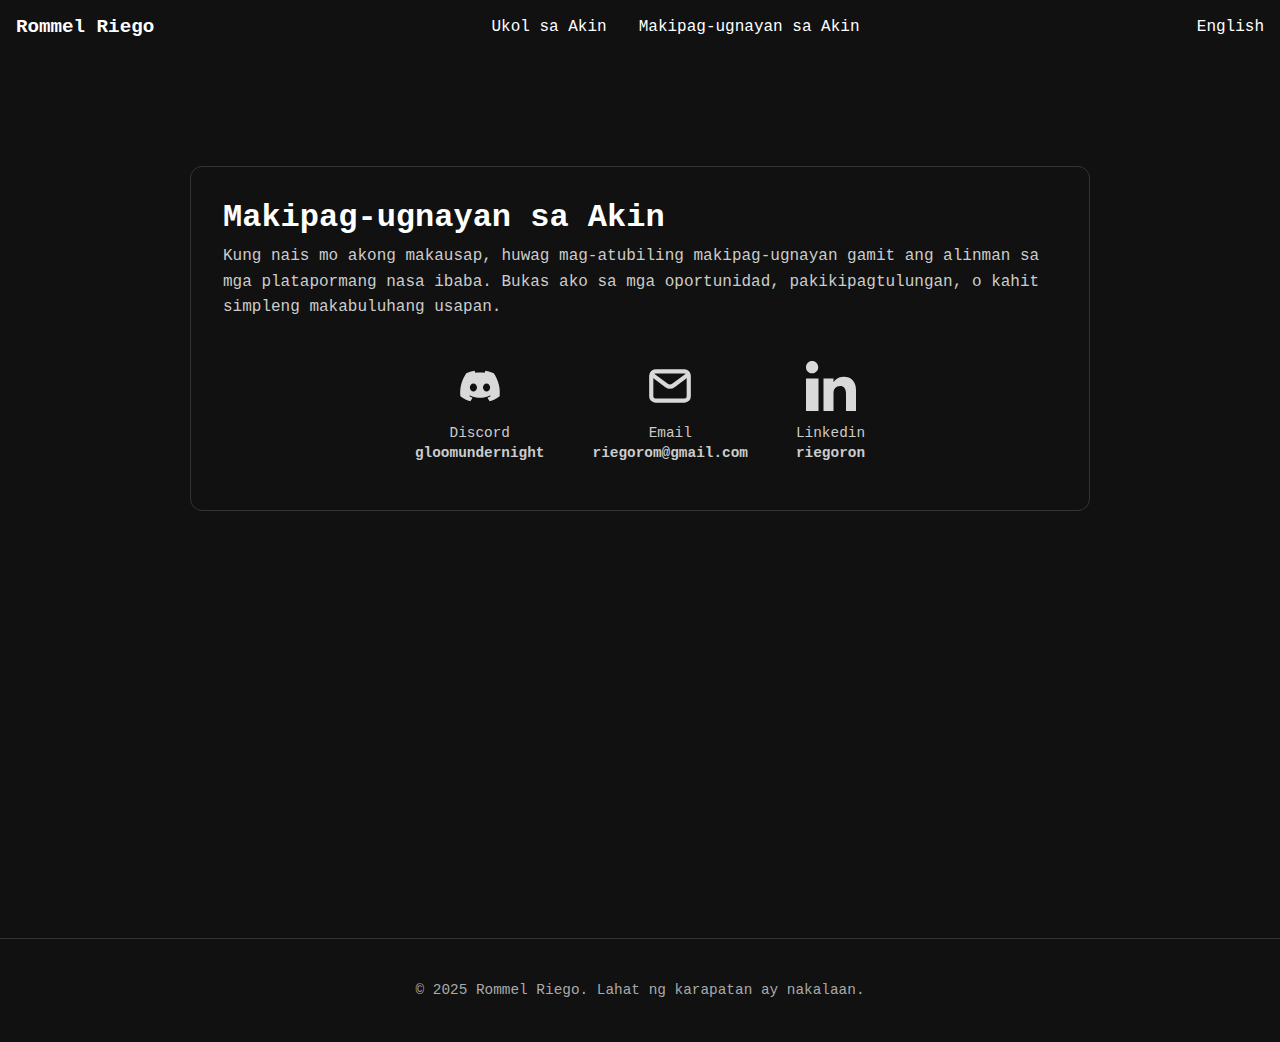
<file: contactt.html>
<!DOCTYPE html>
<html lang="en">
<head>
    <meta charset="UTF-8">
    <meta name="viewport" content="width=device-width, initial-scale=1.0">
    <link rel="stylesheet" href="style.css">
    <title>Contact</title>
</head>
<body>
        <header>
        <nav class="navbar">
          <div class="navbar container">
          <a class="logo" href="maint.html">Rommel Riego</a>

          <ul class="nav-links">
            <li><a href="./aboutt.html">Ukol sa Akin</a></li>
            <!-- <li><a href="#">Mga Gawa ko</a></li> -->
            <li><a href="./contactt.html">Makipag-ugnayan sa Akin</a></li>
          </ul>

          <ul class="nav-links">
            <li><a href="./main.html">English</a></li>
          </ul>
          </div>
        </nav>

    </header>

    
    <main>
        <section class="contact-section">
        <div class="contact-card">
            <div class="contact-info">
            <h2>Makipag-ugnayan sa Akin</h2>
            <p>Kung nais mo akong makausap, huwag mag-atubiling makipag-ugnayan gamit ang alinman sa mga platapormang nasa ibaba. Bukas ako sa mga oportunidad, pakikipagtulungan, o kahit simpleng makabuluhang usapan.</p>
            </div>

            <div class="contact-links">
                <div class="contact-icon">
                    <a href="https://discord.com/users/gloomundernight">
                        <svg width="256px" height="256px" viewBox="0 0 24 24" fill="none" xmlns="http://www.w3.org/2000/svg"><g id="SVGRepo_bgCarrier" stroke-width="0"></g><g id="SVGRepo_tracerCarrier" stroke-linecap="round" stroke-linejoin="round"></g><g id="SVGRepo_iconCarrier"> <path d="M18.59 5.88997C17.36 5.31997 16.05 4.89997 14.67 4.65997C14.5 4.95997 14.3 5.36997 14.17 5.69997C12.71 5.47997 11.26 5.47997 9.83001 5.69997C9.69001 5.36997 9.49001 4.95997 9.32001 4.65997C7.94001 4.89997 6.63001 5.31997 5.40001 5.88997C2.92001 9.62997 2.25001 13.28 2.58001 16.87C4.23001 18.1 5.82001 18.84 7.39001 19.33C7.78001 18.8 8.12001 18.23 8.42001 17.64C7.85001 17.43 7.31001 17.16 6.80001 16.85C6.94001 16.75 7.07001 16.64 7.20001 16.54C10.33 18 13.72 18 16.81 16.54C16.94 16.65 17.07 16.75 17.21 16.85C16.7 17.16 16.15 17.42 15.59 17.64C15.89 18.23 16.23 18.8 16.62 19.33C18.19 18.84 19.79 18.1 21.43 16.87C21.82 12.7 20.76 9.08997 18.61 5.88997H18.59ZM8.84001 14.67C7.90001 14.67 7.13001 13.8 7.13001 12.73C7.13001 11.66 7.88001 10.79 8.84001 10.79C9.80001 10.79 10.56 11.66 10.55 12.73C10.55 13.79 9.80001 14.67 8.84001 14.67ZM15.15 14.67C14.21 14.67 13.44 13.8 13.44 12.73C13.44 11.66 14.19 10.79 15.15 10.79C16.11 10.79 16.87 11.66 16.86 12.73C16.86 13.79 16.11 14.67 15.15 14.67Z" fill="#ffffff"></path> </g></svg>
                    </a>
                    <p>Discord<br><strong>gloomundernight</strong></p>
                </div>
                
                <div class="contact-icon">
                    <a href="mailto:riegorom@gmail.com">
                        <svg width="256px" height="256px" viewBox="0 0 24 24" fill="none" xmlns="http://www.w3.org/2000/svg" stroke="#ffffff"><g id="SVGRepo_bgCarrier" stroke-width="0"></g><g id="SVGRepo_tracerCarrier" stroke-linecap="round" stroke-linejoin="round"></g><g id="SVGRepo_iconCarrier"> <path d="M4 7.00005L10.2 11.65C11.2667 12.45 12.7333 12.45 13.8 11.65L20 7" stroke="#ffffff" stroke-width="2" stroke-linecap="round" stroke-linejoin="round"></path> <rect x="3" y="5" width="18" height="14" rx="2" stroke="#ffffff" stroke-width="2" stroke-linecap="round"></rect> </g></svg>
                    </a>
                    <p>Email<br><strong>riegorom@gmail.com</strong></p>
                </div>

                <div class="contact-icon">
                    <a href="https://www.linkedin.com/in/riegoron/">
                        <svg width="256px" height="256px" viewBox="0 0 20 20" version="1.1" xmlns="http://www.w3.org/2000/svg" xmlns:xlink="http://www.w3.org/1999/xlink" fill="#ffffff"><g id="SVGRepo_bgCarrier" stroke-width="0"></g><g id="SVGRepo_tracerCarrier" stroke-linecap="round" stroke-linejoin="round"></g><g id="SVGRepo_iconCarrier"> <title>linkedin [#ffffff]</title> <desc>Created with Sketch.</desc> <defs> </defs> <g id="Page-1" stroke="none" stroke-width="1" fill="none" fill-rule="evenodd"> <g id="Dribbble-Light-Preview" transform="translate(-180.000000, -7479.000000)" fill="#ffffff"> <g id="icons" transform="translate(56.000000, 160.000000)"> <path d="M144,7339 L140,7339 L140,7332.001 C140,7330.081 139.153,7329.01 137.634,7329.01 C135.981,7329.01 135,7330.126 135,7332.001 L135,7339 L131,7339 L131,7326 L135,7326 L135,7327.462 C135,7327.462 136.255,7325.26 139.083,7325.26 C141.912,7325.26 144,7326.986 144,7330.558 L144,7339 L144,7339 Z M126.442,7323.921 C125.093,7323.921 124,7322.819 124,7321.46 C124,7320.102 125.093,7319 126.442,7319 C127.79,7319 128.883,7320.102 128.883,7321.46 C128.884,7322.819 127.79,7323.921 126.442,7323.921 L126.442,7323.921 Z M124,7339 L129,7339 L129,7326 L124,7326 L124,7339 Z" id="linkedin-[#ffffff]"> </path> </g> </g> </g> </g></svg>
                    </a>
                    <p>Linkedin<br><strong>riegoron</strong></p>
                </div>
            </div>

        </div>
        </section>

    </main>

  <footer class="site-footer">
    <div class="footer-content">
      <p>&copy; 2025 Rommel Riego. Lahat ng karapatan ay nakalaan.</p>
      <!-- <ul class="footer-links">
        <li><a href="#">GitHub</a></li>
        <li><a href="#">LinkedIn</a></li>
        <li><a href="#">Contact</a></li>
      </ul> -->
    </div>
  </footer>      
</body>
</html>
</file>
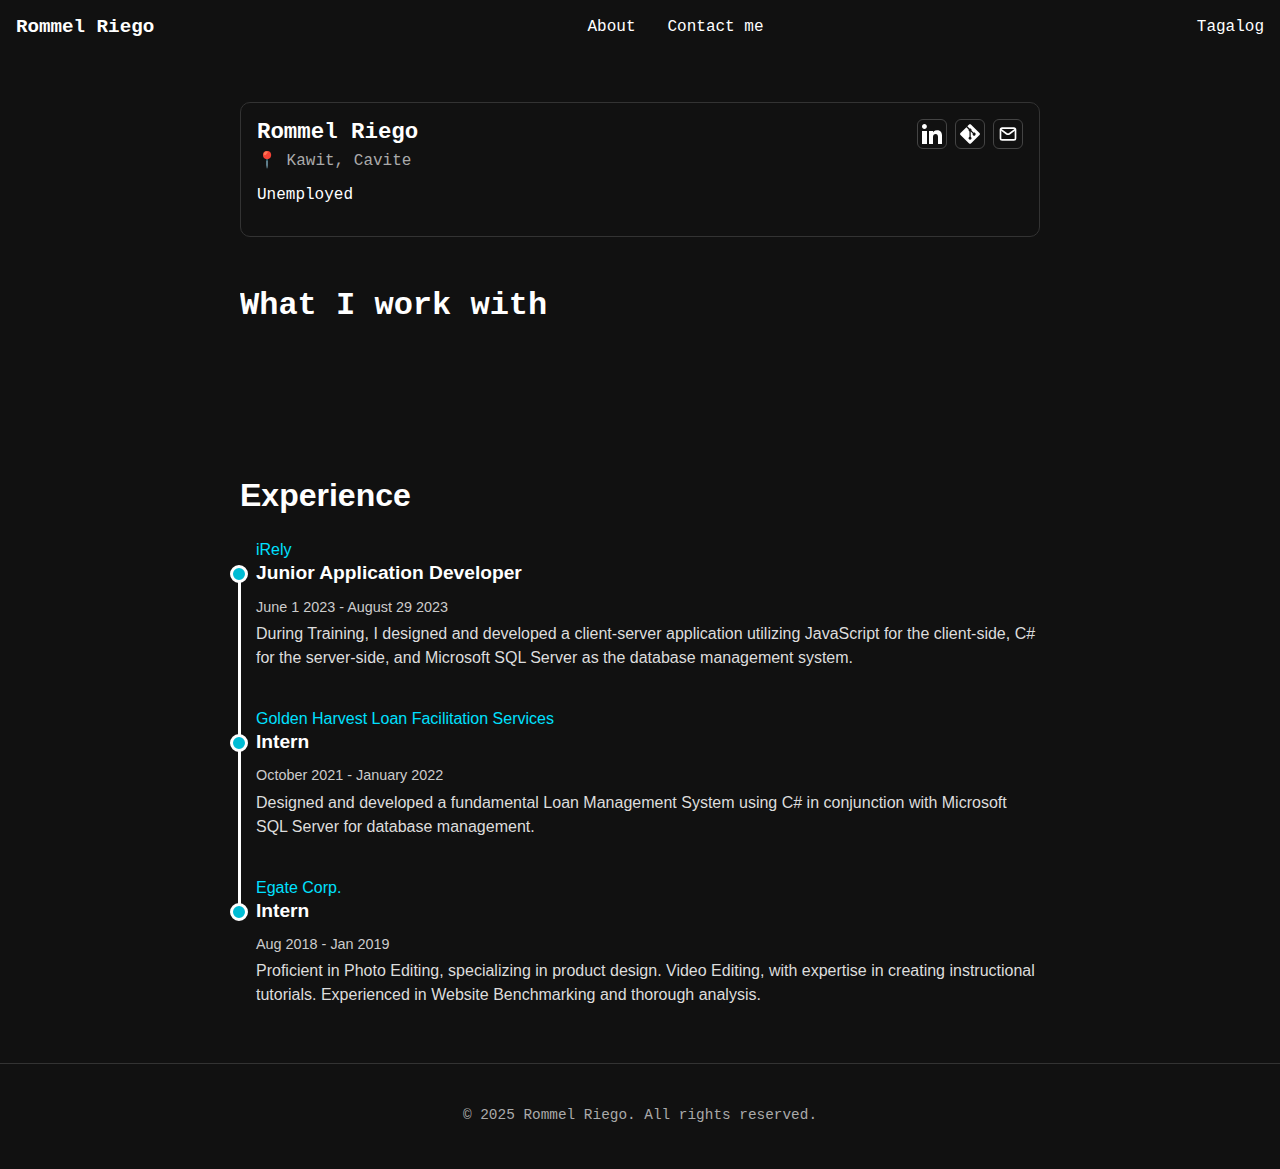
<file: main.html>
<!DOCTYPE html>
<html lang="en">
  
  <head>
    <meta charset="UTF-8">
    <meta name="viewport" content="width=device-width, initial-scale=1.0">

    <link href="https://fonts.googleapis.com/css2?family=Lato:ital,wght@0,100;0,300;0,400;0,700;0,900;1,100;1,300;1,400;1,700;1,900&family=Noto+Sans+JP:wght@100..900&display=swap" rel="stylesheet">
    <link rel="stylesheet" href="style.css">
    <title>Portfolio</title>
    <!-- just for test, images wont load when using the extension: Five Server, make 'false' to disable -->
    <script src="./script.js">
    </script>

  </head>

  <body>
    <header>
        <nav class="navbar">
          <div class="navbar container">
          <a class="logo" href="#">Rommel Riego</a>

          <ul class="nav-links">
            <li><a href="./about.html">About</a></li>
            <!-- <li><a href="#">My Work</a></li> -->
            <li><a href="./contact.html">Contact me</a></li>
          </ul>

          <ul class="nav-links">
            <li><a href="./maint.html">Tagalog</a></li>
          </ul>
          </div>
        </nav>

    </header>

    <main>
      <div class="profile-card">
        <div class="profile-info">
          <h2>Rommel Riego</h2>
          <p class="location">📍 Kawit, Cavite</p>
          <p class="description">Unemployed</p>
        </div>
        
        <div class="profile-links">
          <a href="https://www.linkedin.com/in/riegoron/">
            <svg width="256px" height="256px" viewBox="0 0 20 20" version="1.1" xmlns="http://www.w3.org/2000/svg" xmlns:xlink="http://www.w3.org/1999/xlink" fill="#ffffff"><g id="SVGRepo_bgCarrier" stroke-width="0"></g><g id="SVGRepo_tracerCarrier" stroke-linecap="round" stroke-linejoin="round"></g><g id="SVGRepo_iconCarrier"> <title>linkedin [#ffffff]</title> <desc>Created with Sketch.</desc> <defs> </defs> <g id="Page-1" stroke="none" stroke-width="1" fill="none" fill-rule="evenodd"> <g id="Dribbble-Light-Preview" transform="translate(-180.000000, -7479.000000)" fill="#ffffff"> <g id="icons" transform="translate(56.000000, 160.000000)"> <path d="M144,7339 L140,7339 L140,7332.001 C140,7330.081 139.153,7329.01 137.634,7329.01 C135.981,7329.01 135,7330.126 135,7332.001 L135,7339 L131,7339 L131,7326 L135,7326 L135,7327.462 C135,7327.462 136.255,7325.26 139.083,7325.26 C141.912,7325.26 144,7326.986 144,7330.558 L144,7339 L144,7339 Z M126.442,7323.921 C125.093,7323.921 124,7322.819 124,7321.46 C124,7320.102 125.093,7319 126.442,7319 C127.79,7319 128.883,7320.102 128.883,7321.46 C128.884,7322.819 127.79,7323.921 126.442,7323.921 L126.442,7323.921 Z M124,7339 L129,7339 L129,7326 L124,7326 L124,7339 Z" id="linkedin-[#ffffff]"> </path> </g> </g> </g> </g></svg>
          </a>
          <a href="https://github.com/riegoron">
              <svg viewBox="0 0 128 128">
              <path fill="#fff" d="M124.737 58.378L69.621 3.264c-3.172-3.174-8.32-3.174-11.497 0L46.68 14.71l14.518 14.518c3.375-1.139 7.243-.375 9.932 2.314 2.703 2.706 3.461 6.607 2.294 9.993l13.992 13.993c3.385-1.167 7.292-.413 9.994 2.295 3.78 3.777 3.78 9.9 0 13.679a9.673 9.673 0 01-13.683 0 9.677 9.677 0 01-2.105-10.521L68.574 47.933l-.002 34.341a9.708 9.708 0 012.559 1.828c3.778 3.777 3.778 9.898 0 13.683-3.779 3.777-9.904 3.777-13.679 0-3.778-3.784-3.778-9.905 0-13.683a9.65 9.65 0 013.167-2.11V47.333a9.581 9.581 0 01-3.167-2.111c-2.862-2.86-3.551-7.06-2.083-10.576L41.056 20.333 3.264 58.123a8.133 8.133 0 000 11.5l55.117 55.114c3.174 3.174 8.32 3.174 11.499 0l54.858-54.858a8.135 8.135 0 00-.001-11.501z"></path>
              </svg>
          </a>
          <a href="mailto:riegorom@gmail.com">
              <svg width="256px" height="256px" viewBox="0 0 24 24" fill="none" xmlns="http://www.w3.org/2000/svg" stroke="#ffffff"><g id="SVGRepo_bgCarrier" stroke-width="0"></g><g id="SVGRepo_tracerCarrier" stroke-linecap="round" stroke-linejoin="round"></g><g id="SVGRepo_iconCarrier"> <path d="M4 7.00005L10.2 11.65C11.2667 12.45 12.7333 12.45 13.8 11.65L20 7" stroke="#ffffff" stroke-width="2" stroke-linecap="round" stroke-linejoin="round"></path> <rect x="3" y="5" width="18" height="14" rx="2" stroke="#ffffff" stroke-width="2" stroke-linecap="round"></rect> </g></svg>
            </a>
        </div>
      </div>
      <div class="wrapper">
        <!-- <h1 id="what-i-work">What I work with</h1> -->
        <h2 id="what-i-work">What I work with</h2>
        <div class="scroller">
        <div class="item"><svg viewBox="0 0 128 128"><path fill="#fff" d="M47.617 98.12c-19.192 5.362 11.677 16.439 36.115 5.969-4.003-1.556-6.874-3.351-6.874-3.351-10.897 2.06-15.952 2.222-25.844 1.092-8.164-.935-3.397-3.71-3.397-3.71zm33.189-10.46c-14.444 2.779-22.787 2.69-33.354 1.6-8.171-.845-2.822-4.805-2.822-4.805-21.137 7.016 11.767 14.977 41.309 6.336-3.14-1.106-5.133-3.131-5.133-3.131zm11.319-60.575c.001 0-42.731 10.669-22.323 34.187 6.024 6.935-1.58 13.17-1.58 13.17s15.289-7.891 8.269-17.777c-6.559-9.215-11.587-13.793 15.634-29.58zm9.998 81.144s3.529 2.91-3.888 5.159c-14.102 4.272-58.706 5.56-71.095.171-4.45-1.938 3.899-4.625 6.526-5.192 2.739-.593 4.303-.485 4.303-.485-4.952-3.487-32.013 6.85-13.742 9.815 49.821 8.076 90.817-3.637 77.896-9.468zM85 77.896c2.395-1.634 5.703-3.053 5.703-3.053s-9.424 1.685-18.813 2.474c-11.494.964-23.823 1.154-30.012.326-14.652-1.959 8.033-7.348 8.033-7.348s-8.812-.596-19.644 4.644C17.455 81.134 61.958 83.958 85 77.896zm5.609 15.145c-.108.29-.468.616-.468.616 31.273-8.221 19.775-28.979 4.822-23.725-1.312.464-2 1.543-2 1.543s.829-.334 2.678-.72c7.559-1.575 18.389 10.119-5.032 22.286zM64.181 70.069c-4.614-10.429-20.26-19.553.007-35.559C89.459 14.563 76.492 1.587 76.492 1.587c5.23 20.608-18.451 26.833-26.999 39.667-5.821 8.745 2.857 18.142 14.688 28.815zm27.274 51.748c-19.187 3.612-42.854 3.191-56.887.874 0 0 2.874 2.38 17.646 3.331 22.476 1.437 57-.8 57.816-11.436.001 0-1.57 4.032-18.575 7.231z"></path></svg><span class="icon-label">Java</span></div>
        <div class="item"><svg viewBox="0 0 128 128"><path fill="#fff" d="M117.5 33.5l.3-.2c-.6-1.1-1.5-2.1-2.4-2.6L67.1 2.9c-.8-.5-1.9-.7-3.1-.7-1.2 0-2.3.3-3.1.7l-48 27.9c-1.7 1-2.9 3.5-2.9 5.4v55.7c0 1.1.2 2.3.9 3.4l-.2.1c.5.8 1.2 1.5 1.9 1.9l48.2 27.9c.8.5 1.9.7 3.1.7 1.2 0 2.3-.3 3.1-.7l48-27.9c1.7-1 2.9-3.5 2.9-5.4V36.1c.1-.8 0-1.7-.4-2.6zm-53.5 70c-21.8 0-39.5-17.7-39.5-39.5S42.2 24.5 64 24.5c14.7 0 27.5 8.1 34.3 20l-13 7.5C81.1 44.5 73.1 39.5 64 39.5c-13.5 0-24.5 11-24.5 24.5s11 24.5 24.5 24.5c9.1 0 17.1-5 21.3-12.4l12.9 7.6c-6.8 11.8-19.6 19.8-34.2 19.8zM115 62h-3.2l-.9 4h4.1v5h-5l-1.2 6h-4.9l1.2-6h-3.8l-1.2 6h-4.8l1.2-6H94v-5h3.5l.9-4H94v-5h5.3l1.2-6h4.9l-1.2 6h3.8l1.2-6h4.8l-1.2 6h2.2v5zm-12.7 4h3.8l.9-4h-3.8z"></path></svg><span class="icon-label">C#</span></div>
        <div class="item"><svg viewBox="0 0 128 128"><path fill="#fff" d="M9.032 2l10.005 112.093 44.896 12.401 45.02-12.387L118.968 2H9.032zm89.126 26.539l-.627 7.172L97.255 39H44.59l1.257 14h50.156l-.336 3.471-3.233 36.119-.238 2.27L64 102.609v.002l-.034.018-28.177-7.423L33.876 74h13.815l.979 10.919L63.957 89H64v-.546l15.355-3.875L80.959 67H33.261l-3.383-38.117L29.549 25h68.939l-.33 3.539z"></path></svg><span class="icon-label">HTML</span></div>
        <div class="item"><svg viewBox="0 0 128 128"><path fill="#fff" d="M8.76 1l10.055 112.883 45.118 12.58 45.244-12.626L119.24 1H8.76zm89.591 25.862l-3.347 37.605.01.203-.014.467v-.004l-2.378 26.294-.262 2.336L64 101.607v.001l-.022.019-28.311-7.888L33.75 72h13.883l.985 11.054 15.386 4.17-.004.008v-.002l15.443-4.229L81.075 65H48.792l-.277-3.043-.631-7.129L47.553 51h34.749l1.264-14H30.64l-.277-3.041-.63-7.131L29.401 23h69.281l-.331 3.862z"></path></svg><span class="icon-label">CSS</span></div>
        <div class="item"><svg viewBox="0 0 128 128"><path fill="#fff" d="M52.935 0v.002c-.426-.058-7.306 2.42-11.742 4.223-5.988 2.44-10.636 4.766-13.504 6.78-.926.657-2.054 1.75-2.475 2.37l-.007-.021a1.424 1.424 0 0 0-.069.148c-.022.04-.052.086-.066.12a1.812 1.812 0 0 0-.115.66l.064.06c.017.207.065.44.168.695.252.62.988 1.376 1.822 2.15 0 0 8.621 8.409 9.668 9.61 4.766 5.503 6.84 10.927 7.034 18.406.117 4.805-.796 9.03-3.063 13.932-4.03 8.796-12.535 18.504-25.652 29.276l.199-.067c-.09.072-.208.174-.295.242-1.57 1.24-3.896 3.565-5.078 5.038-1.764 2.209-3.157 4.553-3.758 6.355-1.066 3.255-.543 6.548 1.51 9.59 2.636 3.875 7.887 7.83 14.01 10.521 3.12 1.377 8.368 3.14 12.322 4.127 6.567 1.667 19.28 3.469 26.273 3.739 1.414.059 3.312.059 3.39 0 .155-.097 1.241-2.168 2.501-4.744 4.3-8.778 7.399-17.013 9.086-24.047 1.007-4.262 1.801-9.94 2.324-16.663.136-1.88.194-8.177.078-10.308-.175-3.487-.483-6.316-.968-9.086a4.17 4.17 0 0 1-.07-.573c15.578-4.628 32.768-8.821 44.187-10.568l1.764-.271-.272-.428c-1.55-2.403-2.615-3.894-3.894-5.483-3.72-4.61-8.233-8.349-13.756-11.449-7.595-4.244-17.419-7.557-29.858-10.018-2.344-.465-7.495-1.357-11.68-1.996l-.39-.699c-2.287-4.03-4.805-9.027-6.278-12.398-1.142-2.616-2.228-5.639-2.828-7.809C53.187.098 53.15.02 52.935 0Zm-.31.988h.02c.018.02.095.564.173 1.203.33 2.712.931 5.328 1.881 8.157.716 2.13.716 2.015-.117 1.763-1.976-.542-10.83-2.072-17.244-2.964-1.027-.135-1.899-.271-1.899-.291-.077-.078 4.63-2.537 6.703-3.506 2.654-1.22 9.94-4.265 10.483-4.362ZM33.947 9.67l.756.252c4.108 1.395 14.434 3.373 20.13 3.838.64.058 1.182.115 1.2.115.02.02-.52.31-1.219.639-2.75 1.376-5.775 3.061-7.867 4.36-.476.296-.912.546-1.127.648a1193.726 1193.726 0 0 1-1.932-.315l-1.824-1.787a803.536 803.536 0 0 0-7.11-6.84zm-.775.602 2.732 3.41c1.492 1.88 3.003 3.72 3.332 4.127.291.359.503.622.543.7-1.935-.337-4.006-.708-5.6-1.052-1.163-.252-3.39-.775-5.134-1.375-.18-.07-.385-.146-.58-.219v-.205c.02-1.3 1.666-3.238 4.455-5.213zm23.173 4.646c.015-.007.03-.006.04.004.077 0 .172.172.404.695.66 1.453 2.715 5.367 3.219 6.123l.064.104a1193.726 1193.726 0 0 1-10.977-1.79 2.86 2.86 0 0 1 .372-.232c2.035-1.124 4.088-2.557 5.91-4.088.445-.368.851-.715.93-.773a.097.097 0 0 1 .038-.043zm-26.138 3.275c.019-.018.329.1.736.235a50.336 50.336 0 0 0 2.81.851 142.909 142.909 0 0 0 2.557.678c1.162.29 2.132.563 2.15.563.137.136 2.094 6.394 2.753 8.797.252.91.446 1.685.427 1.685-.02.02-.234-.31-.486-.756-2.267-3.99-5.851-8.04-9.998-11.297-.542-.387-.95-.736-.95-.756zm9.513 2.618c0 .038 0 .02.02.02.098 0 .524.057 1.047.173 3.293.736 9.203 1.86 12.98 2.5.64.097 1.143.214 1.143.252 0 .04-.23.175-.522.33-.64.33-3.217 1.86-4.07 2.44-2.15 1.435-4.087 2.983-5.482 4.378a79.99 79.99 0 0 1-1.047 1.028s-.115-.33-.213-.737c-.697-2.694-2.15-6.684-3.469-9.494-.213-.445-.387-.852-.387-.89zm16.8 3.215c.115.04.31.699.697 2.152a31.732 31.732 0 0 1 .93 8.873c-.04.814-.079 1.57-.118 1.668l-.057.191-1.007-.33c-2.073-.658-5.444-1.645-8.33-2.459-1.648-.446-2.985-.852-2.985-.89 0-.117 2.403-2.52 3.43-3.43 1.956-1.725 7.264-5.832 7.44-5.775zm1.335.195c.058-.058 8.024 1.316 11.647 2.014 2.694.523 6.607 1.338 6.84 1.435.115.04-.291.269-1.59.852-5.115 2.305-8.914 4.38-12.692 6.898-.988.66-1.822 1.201-1.84 1.201-.02 0-.039-.562-.039-1.24 0-3.681-.734-7.401-2.091-10.54-.136-.31-.254-.601-.235-.62zm20.596 4.068c.058.057-.193 1.629-.426 2.559-.698 2.887-2.576 7.17-4.88 11.2-.409.716-.778 1.297-.817 1.316-.038.02-.558-.273-1.16-.622-2.247-1.318-4.806-2.555-7.596-3.718-.775-.33-1.454-.601-1.473-.641-.136-.115 6.104-4.242 9.397-6.219 2.617-1.589 6.879-3.952 6.955-3.875zm1.475.233c.174 0 3.7.968 5.54 1.511 4.554 1.356 9.784 3.275 13.194 4.825l1.414.638-.986.233c-8.33 1.918-15.463 4.129-22.342 6.918-.562.233-1.066.425-1.104.425-.039 0 .157-.444.409-.986 2.073-4.399 3.408-8.991 3.738-12.906.019-.368.079-.658.137-.658zm-35.11 8.06c.058-.058 2.751.582 4.205.989 2.21.62 6.899 2.19 6.899 2.304 0 .02-.525.466-1.145 1.008-2.538 2.112-4.98 4.341-7.906 7.17-.871.833-1.606 1.51-1.645 1.51-.04 0-.059-.115-.04-.27.445-3.255.35-7.44-.27-11.683-.06-.543-.117-1.009-.098-1.028zm56.596.059c.038.039-1.24 2.052-2.055 3.195-1.162 1.667-2.867 3.877-6.722 8.72a1289.46 1289.46 0 0 0-5.076 6.413c-.775.969-1.415 1.783-1.436 1.783-.018 0-.27-.35-.541-.775-2.17-3.256-4.767-6.103-7.848-8.66a44.534 44.534 0 0 0-1.431-1.164c-.214-.155-.39-.31-.39-.33 0-.057 3.294-1.472 5.794-2.479 4.38-1.783 10.345-3.913 14.822-5.29 2.344-.735 4.844-1.452 4.883-1.413zm1.492.387c.077-.02.543.214 1.104.543 4.709 2.693 9.32 6.162 12.963 9.726 1.027 1.008 3.564 3.641 3.525 3.66 0 0-.891.08-1.937.157-8.157.62-18.6 2.343-28.635 4.765-.68.155-1.28.291-1.319.291-.038 0 .716-.756 1.666-1.666 5.89-5.677 8.583-9.261 11.76-15.656.446-.948.834-1.762.873-1.82zm-43.148 4.418c.27.058 2.788 1.239 4.687 2.189 1.744.871 4.361 2.266 4.496 2.383.02.019-.91.503-2.054 1.066a135.033 135.033 0 0 0-10.018 5.522c-.93.562-1.704 1.027-1.723 1.027-.078 0-.058-.078.465-1.027 1.744-3.177 3.14-6.975 3.934-10.676.077-.29.155-.484.213-.484zm-2.52.464c.058.058-.6 2.442-1.008 3.74-.795 2.46-2.131 5.54-3.43 7.866-.31.542-.775 1.338-1.027 1.783l-.484.774-1.084-1.045c-1.26-1.22-2.287-1.978-3.604-2.657-.524-.27-.93-.502-.93-.54 0-.156 3.314-3.159 5.852-5.329 1.82-1.57 5.657-4.65 5.715-4.592zm15.404 6.336.95.62c2.17 1.414 4.726 3.295 6.683 4.94 1.104.91 3.235 2.83 3.662 3.294l.233.252-1.57.447c-8.874 2.46-15.733 4.649-23.735 7.594-.892.33-1.647.6-1.705.6-.116 0-.213.096 1.783-1.745 5.115-4.707 9.65-9.898 13.022-14.955zm-4.05 1.008c.04.04-2.614 3.777-4.203 5.889-1.9 2.519-5.272 6.743-7.598 9.494-.968 1.144-1.8 2.092-1.84 2.111-.058.02-.078-.27-.078-.716 0-2.344-.599-4.844-1.645-6.975-.446-.891-.523-1.104-.425-1.201.368-.33 6.004-3.545 9.568-5.463 2.404-1.28 6.163-3.177 6.22-3.139zM44.1 55.26c.057 0 .502.233 1.007.504a21.28 21.28 0 0 1 3.332 2.248c.04.038-.464.446-1.123.93-1.84 1.317-4.63 3.43-6.258 4.728-1.705 1.356-1.763 1.394-1.57 1.104 1.28-1.957 1.92-3.062 2.598-4.477a36.066 36.066 0 0 0 1.627-4.05c.155-.56.347-.987.386-.987zm6.53 5.113c.097-.018.213.157.735.932 1.104 1.647 1.957 3.857 2.17 5.639l.039.386-2.654 1.028c-4.747 1.84-9.126 3.662-12.09 5.02a217.067 217.067 0 0 0-3.237 1.548c-.95.484-1.724.853-1.724.834 0-.02.6-.465 1.336-1.008 5.794-4.204 10.813-8.816 14.572-13.427.407-.484.775-.93.813-.95zm-3.003.737v.002c.078.077-2.132 2.576-3.643 4.107-3.74 3.816-7.441 6.801-12.033 9.707-.582.368-1.104.697-1.162.735-.135.078.038-.116 2.054-2.305a52.694 52.694 0 0 0 3.352-3.97c.736-.95.871-1.086 1.937-1.84 2.85-2.056 9.418-6.513 9.495-6.436zm25.974 2.3c.274 1.057.78 6.126.918 9.481.04.795.019 1.318-.021 1.318-.154 0-3.273-1.84-5.5-3.236-1.93-1.215-5.579-3.634-6.18-4.113a358.495 358.495 0 0 1 10.783-3.45zm-12.867 4.192c.254.11.635.32 1.404.795 3.991 2.5 9.418 5.522 11.743 6.53.716.31.793.193-.854 1.318-3.526 2.402-7.924 4.765-13.31 7.148-.95.426-1.745.756-1.764.756-.04 0 .077-.486.232-1.067 1.297-4.825 2.036-9.705 2.075-13.619.01-.977.014-1.46.039-1.707l.435-.154zm-2.965 1.055c.094.476.021 4.368-.127 5.494a49.361 49.361 0 0 1-1.78 8.428c-.214.717-.41 1.319-.448 1.357-.078.097-2.732-2.5-3.604-3.508-1.51-1.744-2.692-3.486-3.564-5.191-.404-.79-.987-2.205-1.055-2.518a345.346 345.346 0 0 1 8.592-3.355c.617-.232 1.343-.473 1.986-.707zm-12.603 4.9c.047.069.163.327.271.652.62 1.685 2.013 4.165 3.215 5.754 1.318 1.744 3.043 3.605 4.477 4.825.465.387.89.756.949.814.116.117.155.097-3.004 1.299-3.66 1.395-7.652 2.79-12.225 4.262a609.84 609.84 0 0 0-3.275 1.066c-.175.058-.114-.04.389-.834 2.267-3.544 5.714-10.5 7.652-15.422.33-.853.659-1.706.717-1.9.027-.095.066-.15.103-.211l.73-.305zm-4.01 1.7c-.132.39-.973 2.151-1.842 3.853-1.88 3.663-3.933 7.267-6.684 11.646-.466.755-.91 1.453-.97 1.53-.096.136-.135.098-.446-.502-.659-1.3-1.2-2.965-1.492-4.496-.29-1.511-.232-4.146.098-5.774.15-.717.216-.987.36-1.16a225.041 225.041 0 0 1 10.976-5.098zm33.479 1.2v.813c0 4.321-.465 10.25-1.143 14.57-.116.756-.213 1.377-.232 1.397 0 0-.563-.156-1.221-.35a49.985 49.985 0 0 1-8.912-3.816c-1.88-1.027-4.61-2.714-4.533-2.791.019-.02.832-.445 1.78-.95 3.799-1.975 7.441-4.107 10.6-6.22 1.182-.794 2.963-2.071 3.35-2.42zm-48.048 5.737c.074.004.052.163-.062.851a27.507 27.507 0 0 0-.213 2.07c-.155 2.83.31 4.925 1.705 7.792.388.794.698 1.453.678 1.472-.135.117-12.962 3.875-16.992 4.979-1.201.33-2.247.62-2.325.639-.136.04-.155.021-.097-.309.446-2.848 2.617-6.568 5.64-9.707 2.014-2.093 3.622-3.314 6.373-4.883.921-.524 2.066-1.163 3.057-1.71.737-.401 1.484-.799 2.236-1.194zm30.221 5.404h.002c.02-.02.483.232 1.045.56 4.147 2.404 9.921 4.633 14.842 5.776l.445.096-.619.35c-2.576 1.433-11.045 4.96-19.705 8.195-1.26.465-2.498.93-2.73 1.027-.233.097-.448.155-.448.135 0-.02.35-.698.795-1.531 2.422-4.534 4.863-10.055 6.104-13.891.155-.368.25-.697.27-.717zm-3.08 1.006h.002c.02.02-.136.428-.33.893-1.686 4.088-3.895 8.545-6.724 13.543-.716 1.28-1.317 2.306-1.336 2.306-.02 0-.601-.35-1.3-.775-4.106-2.52-7.75-5.62-10.132-8.623l-.35-.426 1.764-.484c6.316-1.724 11.684-3.584 17.012-5.87.756-.31 1.375-.564 1.394-.564zm19.143 6.686c.02.446-.967 4.437-1.781 7.324-.678 2.422-1.26 4.32-2.327 7.672-.464 1.474-.87 2.693-.89 2.693-.02 0-.135-.018-.252-.056-5.754-1.047-10.908-2.501-15.752-4.438-1.356-.543-3.293-1.415-3.41-1.512-.038-.039 1.124-.581 2.597-1.22 8.816-3.856 17.96-8.235 21.1-10.114.368-.233.657-.35.715-.35zM28.677 96.8c.04.04-2.423 3.585-5.87 8.41-1.203 1.686-2.597 3.661-3.12 4.397a77.468 77.468 0 0 0-1.764 2.596l-.814 1.261-.871-.738c-1.027-.853-2.809-2.673-3.604-3.68-1.666-2.073-2.791-4.264-3.236-6.26-.214-.93-.214-1.394-.02-1.45a1459.308 1459.308 0 0 1 10.31-2.424 861.655 861.655 0 0 0 6.935-1.627c1.124-.271 2.035-.485 2.054-.485zm2.479.95.621.697c2.79 3.12 5.637 5.425 9.086 7.44.62.35 1.086.659 1.047.679-.135.096-11.974 4.3-17.457 6.2a462.503 462.503 0 0 1-5.639 1.956c-.019 0-.194-.117-.387-.252l-.35-.252.563-.814c1.82-2.635 4.107-5.521 9.086-11.528zm15.463 11.062c.019-.02.87.29 1.918.68 2.519.949 4.513 1.55 7.187 2.228 3.294.833 8.061 1.646 10.872 1.88.426.037.657.076.58.134-.136.077-2.985 1.028-5.077 1.686-3.333 1.047-13.504 4.05-21.797 6.433a218.736 218.736 0 0 1-2.925.834c-.194.038-.834-.138-.834-.215 0-.038.465-.638 1.027-1.297 2.79-3.333 5.561-7.054 7.867-10.58.64-.969 1.182-1.764 1.182-1.783zm-3.412.098h.002c.019.02-1.357 2.227-3.76 6.025-1.026 1.608-2.17 3.432-2.576 4.07-.388.62-.971 1.59-1.3 2.131l-.56.987-.29-.076c-.699-.195-5.601-1.919-6.9-2.442a48.226 48.226 0 0 1-4.513-2.072c-1.55-.834-3.487-2.074-3.332-2.113.038-.02 2.692-.736 5.889-1.608 8.485-2.306 13.194-3.642 16.275-4.611.562-.175 1.046-.311 1.065-.291zm24.123 5.656h.021c.077.195-3.063 8.913-4.207 11.664-.25.62-.348.776-.484.756-.33-.02-4.881-.657-7.652-1.064-4.824-.736-12.925-2.15-14.958-2.616l-.464-.097 2.886-.659c6.2-1.395 9.184-2.15 12.207-3.08a86.251 86.251 0 0 0 11.413-4.4c.6-.27 1.102-.483 1.238-.502z"></path></svg><span class="icon-label">MSSQL</span></div>
        <div class="item"><svg viewBox="0 0 128 128"><path fill="#fff" d="M117.688 98.242c-6.973-.191-12.297.461-16.852 2.379-1.293.547-3.355.559-3.566 2.18.711.746.82 1.859 1.387 2.777 1.086 1.754 2.922 4.113 4.559 5.352 1.789 1.348 3.633 2.793 5.551 3.961 3.414 2.082 7.223 3.27 10.504 5.352 1.938 1.23 3.859 2.777 5.75 4.164.934.684 1.563 1.75 2.773 2.18v-.195c-.637-.812-.801-1.93-1.387-2.777l-2.578-2.578c-2.52-3.344-5.719-6.281-9.117-8.719-2.711-1.949-8.781-4.578-9.91-7.73l-.199-.199c1.922-.219 4.172-.914 5.949-1.391 2.98-.797 5.645-.59 8.719-1.387l4.164-1.187v-.793c-1.555-1.594-2.664-3.707-4.359-5.152-4.441-3.781-9.285-7.555-14.273-10.703-2.766-1.746-6.184-2.883-9.117-4.363-.988-.496-2.719-.758-3.371-1.586-1.539-1.961-2.379-4.449-3.566-6.738-2.488-4.793-4.93-10.023-7.137-15.066-1.504-3.437-2.484-6.828-4.359-9.91-9-14.797-18.687-23.73-33.695-32.508-3.195-1.867-7.039-2.605-11.102-3.57l-6.543-.395c-1.332-.555-2.715-2.184-3.965-2.977C16.977 3.52 4.223-3.312.539 5.672-1.785 11.34 4.016 16.871 6.09 19.746c1.457 2.012 3.32 4.273 4.359 6.539.688 1.492.805 2.984 1.391 4.559 1.438 3.883 2.695 8.109 4.559 11.695.941 1.816 1.98 3.727 3.172 5.352.727.996 1.98 1.438 2.18 2.973-1.227 1.715-1.297 4.375-1.984 6.543-3.098 9.77-1.926 21.91 2.578 29.137 1.383 2.223 4.641 6.98 9.117 5.156 3.918-1.598 3.043-6.539 4.164-10.902.254-.988.098-1.715.594-2.379v.199l3.57 7.133c2.641 4.254 7.324 8.699 11.297 11.699 2.059 1.555 3.68 4.242 6.344 5.152v-.199h-.199c-.516-.805-1.324-1.137-1.98-1.781-1.551-1.523-3.277-3.414-4.559-5.156-3.613-4.902-6.805-10.27-9.711-15.855-1.391-2.668-2.598-5.609-3.77-8.324-.453-1.047-.445-2.633-1.387-3.172-1.281 1.988-3.172 3.598-4.164 5.945-1.582 3.754-1.789 8.336-2.375 13.082-.348.125-.195.039-.398.199-2.762-.668-3.73-3.508-4.758-5.949-2.594-6.164-3.078-16.09-.793-23.191.59-1.836 3.262-7.617 2.18-9.316-.516-1.691-2.219-2.672-3.172-3.965-1.18-1.598-2.355-3.703-3.172-5.551-2.125-4.805-3.113-10.203-5.352-15.062-1.07-2.324-2.875-4.676-4.359-6.738-1.645-2.289-3.484-3.977-4.758-6.742-.453-.984-1.066-2.559-.398-3.566.215-.684.516-.969 1.191-1.191 1.148-.887 4.352.297 5.547.793 3.18 1.32 5.832 2.578 8.527 4.363 1.289.855 2.598 2.512 4.16 2.973h1.785c2.789.641 5.914.195 8.523.988 4.609 1.402 8.738 3.582 12.488 5.949 11.422 7.215 20.766 17.48 27.156 29.734 1.027 1.973 1.473 3.852 2.379 5.945 1.824 4.219 4.125 8.559 5.941 12.688 1.816 4.113 3.582 8.27 6.148 11.695 1.348 1.801 6.551 2.766 8.918 3.766 1.66.699 4.379 1.43 5.949 2.379 3 1.809 5.906 3.965 8.723 5.945 1.402.992 5.73 3.168 5.945 4.957zm-88.605-75.52c-1.453-.027-2.48.156-3.566.395v.199h.195c.695 1.422 1.918 2.34 2.777 3.566l1.98 4.164.199-.195c1.227-.867 1.789-2.25 1.781-4.363-.492-.52-.562-1.164-.992-1.785-.562-.824-1.66-1.289-2.375-1.98zm0 0"></path></svg><span class="icon-label">MySQL</span></div>
        </div>
      </div>

      </script>

      <section class="experience-section">
        <h2>Experience</h2>
        <div class="timeline">
          
          <div class="timeline-item">
            <div class="timeline-dot"></div>
            <div class="timeline-content">
              <p class="company">iRely</p>
              <h3 class="title">Junior Application Developer</h3>
              <p class="date">June 1 2023 - August 29 2023</p>
              <p class="description">During Training, I designed and developed a client-server application utilizing JavaScript for the client-side, C# for the server-side, and Microsoft SQL Server as the database management system.</p>
            </div>
          </div>

          <div class="timeline-item">
            <div class="timeline-dot"></div>
            <div class="timeline-content">
              <p class="company">Golden Harvest Loan Facilitation Services</p>
              <h3 class="title">Intern</h3>
              <p class="date">October 2021 - January 2022</p>
              <p class="description">Designed and developed a fundamental Loan Management System using C# in conjunction with Microsoft SQL Server for database management.</p>
            </div>
          </div>

          <div class="timeline-item">
            <div class="timeline-dot"></div>
            <div class="timeline-content">
              <p class="company">Egate Corp.</p>
              <h3 class="title">Intern</h3>
              <p class="date">Aug 2018 - Jan 2019</p>
              <p class="description">Proficient in Photo Editing, specializing in product design. Video Editing, with expertise in creating instructional tutorials. Experienced in Website Benchmarking and thorough analysis.</p>  
            </div>
          </div>

        </div>
      </section>

    </main>

  <footer class="site-footer">
    <div class="footer-content">
      <p>&copy; 2025 Rommel Riego. All rights reserved.</p>
      <!-- <ul class="footer-links">
        <li><a href="#">GitHub</a></li>
        <li><a href="#">LinkedIn</a></li>
        <li><a href="#">Contact</a></li>
      </ul> -->
    </div>
  </footer>   
    
  </body>

</html>
</file>
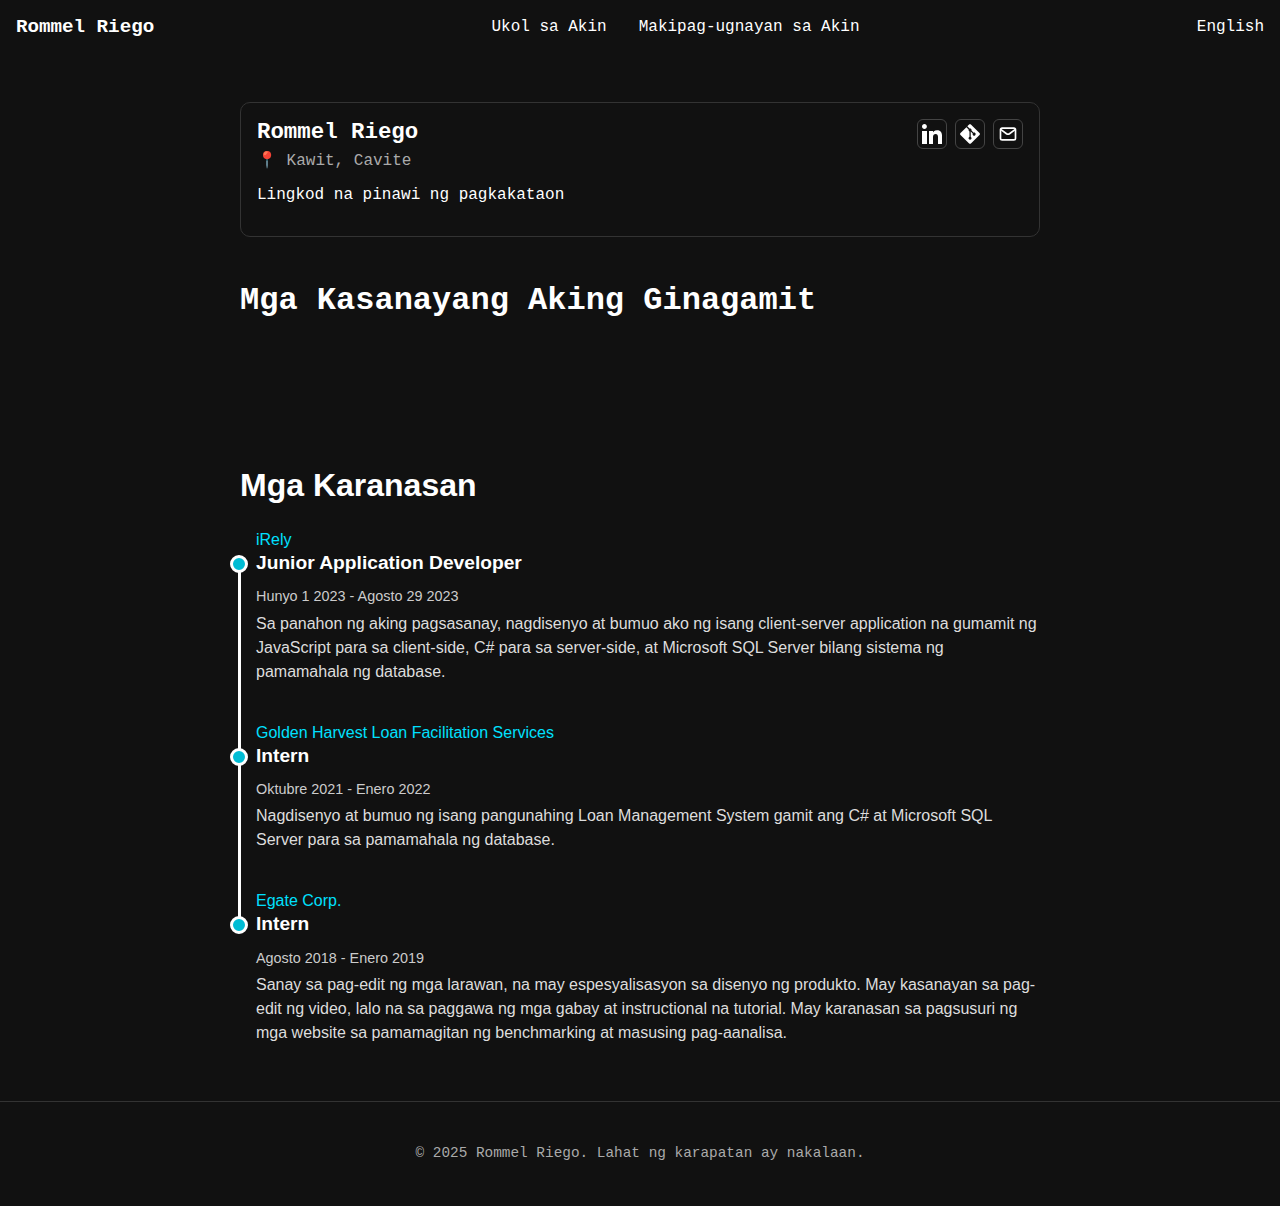
<file: maint.html>
<!DOCTYPE html>
<html>
<head>

  <link rel="stylesheet" href="style.css">
  <meta name="viewport" content="width=device-width, initial-scale=1.0">
  <title>Portfolio</title>


  <!-- just for test, images wont load when using the extension: Five Server, make 'false' to disable -->
  <script src="./script.js">
  </script>

</head>

<body>
  <header>
      <nav class="navbar">
        <div class="navbar container">
        <a class="logo" href="#">Rommel Riego</a>

        <ul class="nav-links">
          <li><a href="./aboutt.html">Ukol sa Akin</a></li>
          <!-- <li><a href="#">Mga Gawa ko</a></li> -->
          <li><a href="./contactt.html">Makipag-ugnayan sa Akin</a></li>
        </ul>

        <ul class="nav-links">
          <li><a href="./index.html">English</a></li>
        </ul>
        </div>
      </nav>

  </header>

<!-- <hr> -->
  <main>
    <div class="profile-card">
      <div class="profile-info">
        <h2>Rommel Riego</h2>
        <p class="location">📍 Kawit, Cavite</p>
        <p class="description">Lingkod na pinawi ng pagkakataon</p>
      </div>
      
      <div class="profile-links">
        <a href="https://www.linkedin.com/in/riegoron/">
          <svg width="256px" height="256px" viewBox="0 0 20 20" version="1.1" xmlns="http://www.w3.org/2000/svg" xmlns:xlink="http://www.w3.org/1999/xlink" fill="#ffffff"><g id="SVGRepo_bgCarrier" stroke-width="0"></g><g id="SVGRepo_tracerCarrier" stroke-linecap="round" stroke-linejoin="round"></g><g id="SVGRepo_iconCarrier"> <title>linkedin [#ffffff]</title> <desc>Created with Sketch.</desc> <defs> </defs> <g id="Page-1" stroke="none" stroke-width="1" fill="none" fill-rule="evenodd"> <g id="Dribbble-Light-Preview" transform="translate(-180.000000, -7479.000000)" fill="#ffffff"> <g id="icons" transform="translate(56.000000, 160.000000)"> <path d="M144,7339 L140,7339 L140,7332.001 C140,7330.081 139.153,7329.01 137.634,7329.01 C135.981,7329.01 135,7330.126 135,7332.001 L135,7339 L131,7339 L131,7326 L135,7326 L135,7327.462 C135,7327.462 136.255,7325.26 139.083,7325.26 C141.912,7325.26 144,7326.986 144,7330.558 L144,7339 L144,7339 Z M126.442,7323.921 C125.093,7323.921 124,7322.819 124,7321.46 C124,7320.102 125.093,7319 126.442,7319 C127.79,7319 128.883,7320.102 128.883,7321.46 C128.884,7322.819 127.79,7323.921 126.442,7323.921 L126.442,7323.921 Z M124,7339 L129,7339 L129,7326 L124,7326 L124,7339 Z" id="linkedin-[#ffffff]"> </path> </g> </g> </g> </g></svg>
        </a>
        <a href="https://github.com/riegoron">
            <svg viewBox="0 0 128 128">
            <path fill="#fff" d="M124.737 58.378L69.621 3.264c-3.172-3.174-8.32-3.174-11.497 0L46.68 14.71l14.518 14.518c3.375-1.139 7.243-.375 9.932 2.314 2.703 2.706 3.461 6.607 2.294 9.993l13.992 13.993c3.385-1.167 7.292-.413 9.994 2.295 3.78 3.777 3.78 9.9 0 13.679a9.673 9.673 0 01-13.683 0 9.677 9.677 0 01-2.105-10.521L68.574 47.933l-.002 34.341a9.708 9.708 0 012.559 1.828c3.778 3.777 3.778 9.898 0 13.683-3.779 3.777-9.904 3.777-13.679 0-3.778-3.784-3.778-9.905 0-13.683a9.65 9.65 0 013.167-2.11V47.333a9.581 9.581 0 01-3.167-2.111c-2.862-2.86-3.551-7.06-2.083-10.576L41.056 20.333 3.264 58.123a8.133 8.133 0 000 11.5l55.117 55.114c3.174 3.174 8.32 3.174 11.499 0l54.858-54.858a8.135 8.135 0 00-.001-11.501z"></path>
            </svg>
        </a>
          <a href="mailto:riegorom@gmail.com">
              <svg width="256px" height="256px" viewBox="0 0 24 24" fill="none" xmlns="http://www.w3.org/2000/svg" stroke="#ffffff"><g id="SVGRepo_bgCarrier" stroke-width="0"></g><g id="SVGRepo_tracerCarrier" stroke-linecap="round" stroke-linejoin="round"></g><g id="SVGRepo_iconCarrier"> <path d="M4 7.00005L10.2 11.65C11.2667 12.45 12.7333 12.45 13.8 11.65L20 7" stroke="#ffffff" stroke-width="2" stroke-linecap="round" stroke-linejoin="round"></path> <rect x="3" y="5" width="18" height="14" rx="2" stroke="#ffffff" stroke-width="2" stroke-linecap="round"></rect> </g></svg>
            </a>
          </a>
      </div>
    </div>
    
    
    <div class="wrapper">
      <h1 id="what-i-work">Mga Kasanayang Aking Ginagamit</h1>
      <div class="scroller">
      <div class="item"><svg viewBox="0 0 128 128"><path fill="#fff" d="M47.617 98.12c-19.192 5.362 11.677 16.439 36.115 5.969-4.003-1.556-6.874-3.351-6.874-3.351-10.897 2.06-15.952 2.222-25.844 1.092-8.164-.935-3.397-3.71-3.397-3.71zm33.189-10.46c-14.444 2.779-22.787 2.69-33.354 1.6-8.171-.845-2.822-4.805-2.822-4.805-21.137 7.016 11.767 14.977 41.309 6.336-3.14-1.106-5.133-3.131-5.133-3.131zm11.319-60.575c.001 0-42.731 10.669-22.323 34.187 6.024 6.935-1.58 13.17-1.58 13.17s15.289-7.891 8.269-17.777c-6.559-9.215-11.587-13.793 15.634-29.58zm9.998 81.144s3.529 2.91-3.888 5.159c-14.102 4.272-58.706 5.56-71.095.171-4.45-1.938 3.899-4.625 6.526-5.192 2.739-.593 4.303-.485 4.303-.485-4.952-3.487-32.013 6.85-13.742 9.815 49.821 8.076 90.817-3.637 77.896-9.468zM85 77.896c2.395-1.634 5.703-3.053 5.703-3.053s-9.424 1.685-18.813 2.474c-11.494.964-23.823 1.154-30.012.326-14.652-1.959 8.033-7.348 8.033-7.348s-8.812-.596-19.644 4.644C17.455 81.134 61.958 83.958 85 77.896zm5.609 15.145c-.108.29-.468.616-.468.616 31.273-8.221 19.775-28.979 4.822-23.725-1.312.464-2 1.543-2 1.543s.829-.334 2.678-.72c7.559-1.575 18.389 10.119-5.032 22.286zM64.181 70.069c-4.614-10.429-20.26-19.553.007-35.559C89.459 14.563 76.492 1.587 76.492 1.587c5.23 20.608-18.451 26.833-26.999 39.667-5.821 8.745 2.857 18.142 14.688 28.815zm27.274 51.748c-19.187 3.612-42.854 3.191-56.887.874 0 0 2.874 2.38 17.646 3.331 22.476 1.437 57-.8 57.816-11.436.001 0-1.57 4.032-18.575 7.231z"></path></svg><span class="icon-label">Java</span></div>
      <div class="item"><svg viewBox="0 0 128 128"><path fill="#fff" d="M117.5 33.5l.3-.2c-.6-1.1-1.5-2.1-2.4-2.6L67.1 2.9c-.8-.5-1.9-.7-3.1-.7-1.2 0-2.3.3-3.1.7l-48 27.9c-1.7 1-2.9 3.5-2.9 5.4v55.7c0 1.1.2 2.3.9 3.4l-.2.1c.5.8 1.2 1.5 1.9 1.9l48.2 27.9c.8.5 1.9.7 3.1.7 1.2 0 2.3-.3 3.1-.7l48-27.9c1.7-1 2.9-3.5 2.9-5.4V36.1c.1-.8 0-1.7-.4-2.6zm-53.5 70c-21.8 0-39.5-17.7-39.5-39.5S42.2 24.5 64 24.5c14.7 0 27.5 8.1 34.3 20l-13 7.5C81.1 44.5 73.1 39.5 64 39.5c-13.5 0-24.5 11-24.5 24.5s11 24.5 24.5 24.5c9.1 0 17.1-5 21.3-12.4l12.9 7.6c-6.8 11.8-19.6 19.8-34.2 19.8zM115 62h-3.2l-.9 4h4.1v5h-5l-1.2 6h-4.9l1.2-6h-3.8l-1.2 6h-4.8l1.2-6H94v-5h3.5l.9-4H94v-5h5.3l1.2-6h4.9l-1.2 6h3.8l1.2-6h4.8l-1.2 6h2.2v5zm-12.7 4h3.8l.9-4h-3.8z"></path></svg><span class="icon-label">C#</span></div>
      <div class="item"><svg viewBox="0 0 128 128"><path fill="#fff" d="M9.032 2l10.005 112.093 44.896 12.401 45.02-12.387L118.968 2H9.032zm89.126 26.539l-.627 7.172L97.255 39H44.59l1.257 14h50.156l-.336 3.471-3.233 36.119-.238 2.27L64 102.609v.002l-.034.018-28.177-7.423L33.876 74h13.815l.979 10.919L63.957 89H64v-.546l15.355-3.875L80.959 67H33.261l-3.383-38.117L29.549 25h68.939l-.33 3.539z"></path></svg><span class="icon-label">HTML</span></div>
      <div class="item"><svg viewBox="0 0 128 128"><path fill="#fff" d="M8.76 1l10.055 112.883 45.118 12.58 45.244-12.626L119.24 1H8.76zm89.591 25.862l-3.347 37.605.01.203-.014.467v-.004l-2.378 26.294-.262 2.336L64 101.607v.001l-.022.019-28.311-7.888L33.75 72h13.883l.985 11.054 15.386 4.17-.004.008v-.002l15.443-4.229L81.075 65H48.792l-.277-3.043-.631-7.129L47.553 51h34.749l1.264-14H30.64l-.277-3.041-.63-7.131L29.401 23h69.281l-.331 3.862z"></path></svg><span class="icon-label">CSS</span></div>
      <div class="item"><svg viewBox="0 0 128 128"><path fill="#fff" d="M52.935 0v.002c-.426-.058-7.306 2.42-11.742 4.223-5.988 2.44-10.636 4.766-13.504 6.78-.926.657-2.054 1.75-2.475 2.37l-.007-.021a1.424 1.424 0 0 0-.069.148c-.022.04-.052.086-.066.12a1.812 1.812 0 0 0-.115.66l.064.06c.017.207.065.44.168.695.252.62.988 1.376 1.822 2.15 0 0 8.621 8.409 9.668 9.61 4.766 5.503 6.84 10.927 7.034 18.406.117 4.805-.796 9.03-3.063 13.932-4.03 8.796-12.535 18.504-25.652 29.276l.199-.067c-.09.072-.208.174-.295.242-1.57 1.24-3.896 3.565-5.078 5.038-1.764 2.209-3.157 4.553-3.758 6.355-1.066 3.255-.543 6.548 1.51 9.59 2.636 3.875 7.887 7.83 14.01 10.521 3.12 1.377 8.368 3.14 12.322 4.127 6.567 1.667 19.28 3.469 26.273 3.739 1.414.059 3.312.059 3.39 0 .155-.097 1.241-2.168 2.501-4.744 4.3-8.778 7.399-17.013 9.086-24.047 1.007-4.262 1.801-9.94 2.324-16.663.136-1.88.194-8.177.078-10.308-.175-3.487-.483-6.316-.968-9.086a4.17 4.17 0 0 1-.07-.573c15.578-4.628 32.768-8.821 44.187-10.568l1.764-.271-.272-.428c-1.55-2.403-2.615-3.894-3.894-5.483-3.72-4.61-8.233-8.349-13.756-11.449-7.595-4.244-17.419-7.557-29.858-10.018-2.344-.465-7.495-1.357-11.68-1.996l-.39-.699c-2.287-4.03-4.805-9.027-6.278-12.398-1.142-2.616-2.228-5.639-2.828-7.809C53.187.098 53.15.02 52.935 0Zm-.31.988h.02c.018.02.095.564.173 1.203.33 2.712.931 5.328 1.881 8.157.716 2.13.716 2.015-.117 1.763-1.976-.542-10.83-2.072-17.244-2.964-1.027-.135-1.899-.271-1.899-.291-.077-.078 4.63-2.537 6.703-3.506 2.654-1.22 9.94-4.265 10.483-4.362ZM33.947 9.67l.756.252c4.108 1.395 14.434 3.373 20.13 3.838.64.058 1.182.115 1.2.115.02.02-.52.31-1.219.639-2.75 1.376-5.775 3.061-7.867 4.36-.476.296-.912.546-1.127.648a1193.726 1193.726 0 0 1-1.932-.315l-1.824-1.787a803.536 803.536 0 0 0-7.11-6.84zm-.775.602 2.732 3.41c1.492 1.88 3.003 3.72 3.332 4.127.291.359.503.622.543.7-1.935-.337-4.006-.708-5.6-1.052-1.163-.252-3.39-.775-5.134-1.375-.18-.07-.385-.146-.58-.219v-.205c.02-1.3 1.666-3.238 4.455-5.213zm23.173 4.646c.015-.007.03-.006.04.004.077 0 .172.172.404.695.66 1.453 2.715 5.367 3.219 6.123l.064.104a1193.726 1193.726 0 0 1-10.977-1.79 2.86 2.86 0 0 1 .372-.232c2.035-1.124 4.088-2.557 5.91-4.088.445-.368.851-.715.93-.773a.097.097 0 0 1 .038-.043zm-26.138 3.275c.019-.018.329.1.736.235a50.336 50.336 0 0 0 2.81.851 142.909 142.909 0 0 0 2.557.678c1.162.29 2.132.563 2.15.563.137.136 2.094 6.394 2.753 8.797.252.91.446 1.685.427 1.685-.02.02-.234-.31-.486-.756-2.267-3.99-5.851-8.04-9.998-11.297-.542-.387-.95-.736-.95-.756zm9.513 2.618c0 .038 0 .02.02.02.098 0 .524.057 1.047.173 3.293.736 9.203 1.86 12.98 2.5.64.097 1.143.214 1.143.252 0 .04-.23.175-.522.33-.64.33-3.217 1.86-4.07 2.44-2.15 1.435-4.087 2.983-5.482 4.378a79.99 79.99 0 0 1-1.047 1.028s-.115-.33-.213-.737c-.697-2.694-2.15-6.684-3.469-9.494-.213-.445-.387-.852-.387-.89zm16.8 3.215c.115.04.31.699.697 2.152a31.732 31.732 0 0 1 .93 8.873c-.04.814-.079 1.57-.118 1.668l-.057.191-1.007-.33c-2.073-.658-5.444-1.645-8.33-2.459-1.648-.446-2.985-.852-2.985-.89 0-.117 2.403-2.52 3.43-3.43 1.956-1.725 7.264-5.832 7.44-5.775zm1.335.195c.058-.058 8.024 1.316 11.647 2.014 2.694.523 6.607 1.338 6.84 1.435.115.04-.291.269-1.59.852-5.115 2.305-8.914 4.38-12.692 6.898-.988.66-1.822 1.201-1.84 1.201-.02 0-.039-.562-.039-1.24 0-3.681-.734-7.401-2.091-10.54-.136-.31-.254-.601-.235-.62zm20.596 4.068c.058.057-.193 1.629-.426 2.559-.698 2.887-2.576 7.17-4.88 11.2-.409.716-.778 1.297-.817 1.316-.038.02-.558-.273-1.16-.622-2.247-1.318-4.806-2.555-7.596-3.718-.775-.33-1.454-.601-1.473-.641-.136-.115 6.104-4.242 9.397-6.219 2.617-1.589 6.879-3.952 6.955-3.875zm1.475.233c.174 0 3.7.968 5.54 1.511 4.554 1.356 9.784 3.275 13.194 4.825l1.414.638-.986.233c-8.33 1.918-15.463 4.129-22.342 6.918-.562.233-1.066.425-1.104.425-.039 0 .157-.444.409-.986 2.073-4.399 3.408-8.991 3.738-12.906.019-.368.079-.658.137-.658zm-35.11 8.06c.058-.058 2.751.582 4.205.989 2.21.62 6.899 2.19 6.899 2.304 0 .02-.525.466-1.145 1.008-2.538 2.112-4.98 4.341-7.906 7.17-.871.833-1.606 1.51-1.645 1.51-.04 0-.059-.115-.04-.27.445-3.255.35-7.44-.27-11.683-.06-.543-.117-1.009-.098-1.028zm56.596.059c.038.039-1.24 2.052-2.055 3.195-1.162 1.667-2.867 3.877-6.722 8.72a1289.46 1289.46 0 0 0-5.076 6.413c-.775.969-1.415 1.783-1.436 1.783-.018 0-.27-.35-.541-.775-2.17-3.256-4.767-6.103-7.848-8.66a44.534 44.534 0 0 0-1.431-1.164c-.214-.155-.39-.31-.39-.33 0-.057 3.294-1.472 5.794-2.479 4.38-1.783 10.345-3.913 14.822-5.29 2.344-.735 4.844-1.452 4.883-1.413zm1.492.387c.077-.02.543.214 1.104.543 4.709 2.693 9.32 6.162 12.963 9.726 1.027 1.008 3.564 3.641 3.525 3.66 0 0-.891.08-1.937.157-8.157.62-18.6 2.343-28.635 4.765-.68.155-1.28.291-1.319.291-.038 0 .716-.756 1.666-1.666 5.89-5.677 8.583-9.261 11.76-15.656.446-.948.834-1.762.873-1.82zm-43.148 4.418c.27.058 2.788 1.239 4.687 2.189 1.744.871 4.361 2.266 4.496 2.383.02.019-.91.503-2.054 1.066a135.033 135.033 0 0 0-10.018 5.522c-.93.562-1.704 1.027-1.723 1.027-.078 0-.058-.078.465-1.027 1.744-3.177 3.14-6.975 3.934-10.676.077-.29.155-.484.213-.484zm-2.52.464c.058.058-.6 2.442-1.008 3.74-.795 2.46-2.131 5.54-3.43 7.866-.31.542-.775 1.338-1.027 1.783l-.484.774-1.084-1.045c-1.26-1.22-2.287-1.978-3.604-2.657-.524-.27-.93-.502-.93-.54 0-.156 3.314-3.159 5.852-5.329 1.82-1.57 5.657-4.65 5.715-4.592zm15.404 6.336.95.62c2.17 1.414 4.726 3.295 6.683 4.94 1.104.91 3.235 2.83 3.662 3.294l.233.252-1.57.447c-8.874 2.46-15.733 4.649-23.735 7.594-.892.33-1.647.6-1.705.6-.116 0-.213.096 1.783-1.745 5.115-4.707 9.65-9.898 13.022-14.955zm-4.05 1.008c.04.04-2.614 3.777-4.203 5.889-1.9 2.519-5.272 6.743-7.598 9.494-.968 1.144-1.8 2.092-1.84 2.111-.058.02-.078-.27-.078-.716 0-2.344-.599-4.844-1.645-6.975-.446-.891-.523-1.104-.425-1.201.368-.33 6.004-3.545 9.568-5.463 2.404-1.28 6.163-3.177 6.22-3.139zM44.1 55.26c.057 0 .502.233 1.007.504a21.28 21.28 0 0 1 3.332 2.248c.04.038-.464.446-1.123.93-1.84 1.317-4.63 3.43-6.258 4.728-1.705 1.356-1.763 1.394-1.57 1.104 1.28-1.957 1.92-3.062 2.598-4.477a36.066 36.066 0 0 0 1.627-4.05c.155-.56.347-.987.386-.987zm6.53 5.113c.097-.018.213.157.735.932 1.104 1.647 1.957 3.857 2.17 5.639l.039.386-2.654 1.028c-4.747 1.84-9.126 3.662-12.09 5.02a217.067 217.067 0 0 0-3.237 1.548c-.95.484-1.724.853-1.724.834 0-.02.6-.465 1.336-1.008 5.794-4.204 10.813-8.816 14.572-13.427.407-.484.775-.93.813-.95zm-3.003.737v.002c.078.077-2.132 2.576-3.643 4.107-3.74 3.816-7.441 6.801-12.033 9.707-.582.368-1.104.697-1.162.735-.135.078.038-.116 2.054-2.305a52.694 52.694 0 0 0 3.352-3.97c.736-.95.871-1.086 1.937-1.84 2.85-2.056 9.418-6.513 9.495-6.436zm25.974 2.3c.274 1.057.78 6.126.918 9.481.04.795.019 1.318-.021 1.318-.154 0-3.273-1.84-5.5-3.236-1.93-1.215-5.579-3.634-6.18-4.113a358.495 358.495 0 0 1 10.783-3.45zm-12.867 4.192c.254.11.635.32 1.404.795 3.991 2.5 9.418 5.522 11.743 6.53.716.31.793.193-.854 1.318-3.526 2.402-7.924 4.765-13.31 7.148-.95.426-1.745.756-1.764.756-.04 0 .077-.486.232-1.067 1.297-4.825 2.036-9.705 2.075-13.619.01-.977.014-1.46.039-1.707l.435-.154zm-2.965 1.055c.094.476.021 4.368-.127 5.494a49.361 49.361 0 0 1-1.78 8.428c-.214.717-.41 1.319-.448 1.357-.078.097-2.732-2.5-3.604-3.508-1.51-1.744-2.692-3.486-3.564-5.191-.404-.79-.987-2.205-1.055-2.518a345.346 345.346 0 0 1 8.592-3.355c.617-.232 1.343-.473 1.986-.707zm-12.603 4.9c.047.069.163.327.271.652.62 1.685 2.013 4.165 3.215 5.754 1.318 1.744 3.043 3.605 4.477 4.825.465.387.89.756.949.814.116.117.155.097-3.004 1.299-3.66 1.395-7.652 2.79-12.225 4.262a609.84 609.84 0 0 0-3.275 1.066c-.175.058-.114-.04.389-.834 2.267-3.544 5.714-10.5 7.652-15.422.33-.853.659-1.706.717-1.9.027-.095.066-.15.103-.211l.73-.305zm-4.01 1.7c-.132.39-.973 2.151-1.842 3.853-1.88 3.663-3.933 7.267-6.684 11.646-.466.755-.91 1.453-.97 1.53-.096.136-.135.098-.446-.502-.659-1.3-1.2-2.965-1.492-4.496-.29-1.511-.232-4.146.098-5.774.15-.717.216-.987.36-1.16a225.041 225.041 0 0 1 10.976-5.098zm33.479 1.2v.813c0 4.321-.465 10.25-1.143 14.57-.116.756-.213 1.377-.232 1.397 0 0-.563-.156-1.221-.35a49.985 49.985 0 0 1-8.912-3.816c-1.88-1.027-4.61-2.714-4.533-2.791.019-.02.832-.445 1.78-.95 3.799-1.975 7.441-4.107 10.6-6.22 1.182-.794 2.963-2.071 3.35-2.42zm-48.048 5.737c.074.004.052.163-.062.851a27.507 27.507 0 0 0-.213 2.07c-.155 2.83.31 4.925 1.705 7.792.388.794.698 1.453.678 1.472-.135.117-12.962 3.875-16.992 4.979-1.201.33-2.247.62-2.325.639-.136.04-.155.021-.097-.309.446-2.848 2.617-6.568 5.64-9.707 2.014-2.093 3.622-3.314 6.373-4.883.921-.524 2.066-1.163 3.057-1.71.737-.401 1.484-.799 2.236-1.194zm30.221 5.404h.002c.02-.02.483.232 1.045.56 4.147 2.404 9.921 4.633 14.842 5.776l.445.096-.619.35c-2.576 1.433-11.045 4.96-19.705 8.195-1.26.465-2.498.93-2.73 1.027-.233.097-.448.155-.448.135 0-.02.35-.698.795-1.531 2.422-4.534 4.863-10.055 6.104-13.891.155-.368.25-.697.27-.717zm-3.08 1.006h.002c.02.02-.136.428-.33.893-1.686 4.088-3.895 8.545-6.724 13.543-.716 1.28-1.317 2.306-1.336 2.306-.02 0-.601-.35-1.3-.775-4.106-2.52-7.75-5.62-10.132-8.623l-.35-.426 1.764-.484c6.316-1.724 11.684-3.584 17.012-5.87.756-.31 1.375-.564 1.394-.564zm19.143 6.686c.02.446-.967 4.437-1.781 7.324-.678 2.422-1.26 4.32-2.327 7.672-.464 1.474-.87 2.693-.89 2.693-.02 0-.135-.018-.252-.056-5.754-1.047-10.908-2.501-15.752-4.438-1.356-.543-3.293-1.415-3.41-1.512-.038-.039 1.124-.581 2.597-1.22 8.816-3.856 17.96-8.235 21.1-10.114.368-.233.657-.35.715-.35zM28.677 96.8c.04.04-2.423 3.585-5.87 8.41-1.203 1.686-2.597 3.661-3.12 4.397a77.468 77.468 0 0 0-1.764 2.596l-.814 1.261-.871-.738c-1.027-.853-2.809-2.673-3.604-3.68-1.666-2.073-2.791-4.264-3.236-6.26-.214-.93-.214-1.394-.02-1.45a1459.308 1459.308 0 0 1 10.31-2.424 861.655 861.655 0 0 0 6.935-1.627c1.124-.271 2.035-.485 2.054-.485zm2.479.95.621.697c2.79 3.12 5.637 5.425 9.086 7.44.62.35 1.086.659 1.047.679-.135.096-11.974 4.3-17.457 6.2a462.503 462.503 0 0 1-5.639 1.956c-.019 0-.194-.117-.387-.252l-.35-.252.563-.814c1.82-2.635 4.107-5.521 9.086-11.528zm15.463 11.062c.019-.02.87.29 1.918.68 2.519.949 4.513 1.55 7.187 2.228 3.294.833 8.061 1.646 10.872 1.88.426.037.657.076.58.134-.136.077-2.985 1.028-5.077 1.686-3.333 1.047-13.504 4.05-21.797 6.433a218.736 218.736 0 0 1-2.925.834c-.194.038-.834-.138-.834-.215 0-.038.465-.638 1.027-1.297 2.79-3.333 5.561-7.054 7.867-10.58.64-.969 1.182-1.764 1.182-1.783zm-3.412.098h.002c.019.02-1.357 2.227-3.76 6.025-1.026 1.608-2.17 3.432-2.576 4.07-.388.62-.971 1.59-1.3 2.131l-.56.987-.29-.076c-.699-.195-5.601-1.919-6.9-2.442a48.226 48.226 0 0 1-4.513-2.072c-1.55-.834-3.487-2.074-3.332-2.113.038-.02 2.692-.736 5.889-1.608 8.485-2.306 13.194-3.642 16.275-4.611.562-.175 1.046-.311 1.065-.291zm24.123 5.656h.021c.077.195-3.063 8.913-4.207 11.664-.25.62-.348.776-.484.756-.33-.02-4.881-.657-7.652-1.064-4.824-.736-12.925-2.15-14.958-2.616l-.464-.097 2.886-.659c6.2-1.395 9.184-2.15 12.207-3.08a86.251 86.251 0 0 0 11.413-4.4c.6-.27 1.102-.483 1.238-.502z"></path></svg><span class="icon-label">MSSQL</span></div>
      <div class="item"><svg viewBox="0 0 128 128"><path fill="#fff" d="M117.688 98.242c-6.973-.191-12.297.461-16.852 2.379-1.293.547-3.355.559-3.566 2.18.711.746.82 1.859 1.387 2.777 1.086 1.754 2.922 4.113 4.559 5.352 1.789 1.348 3.633 2.793 5.551 3.961 3.414 2.082 7.223 3.27 10.504 5.352 1.938 1.23 3.859 2.777 5.75 4.164.934.684 1.563 1.75 2.773 2.18v-.195c-.637-.812-.801-1.93-1.387-2.777l-2.578-2.578c-2.52-3.344-5.719-6.281-9.117-8.719-2.711-1.949-8.781-4.578-9.91-7.73l-.199-.199c1.922-.219 4.172-.914 5.949-1.391 2.98-.797 5.645-.59 8.719-1.387l4.164-1.187v-.793c-1.555-1.594-2.664-3.707-4.359-5.152-4.441-3.781-9.285-7.555-14.273-10.703-2.766-1.746-6.184-2.883-9.117-4.363-.988-.496-2.719-.758-3.371-1.586-1.539-1.961-2.379-4.449-3.566-6.738-2.488-4.793-4.93-10.023-7.137-15.066-1.504-3.437-2.484-6.828-4.359-9.91-9-14.797-18.687-23.73-33.695-32.508-3.195-1.867-7.039-2.605-11.102-3.57l-6.543-.395c-1.332-.555-2.715-2.184-3.965-2.977C16.977 3.52 4.223-3.312.539 5.672-1.785 11.34 4.016 16.871 6.09 19.746c1.457 2.012 3.32 4.273 4.359 6.539.688 1.492.805 2.984 1.391 4.559 1.438 3.883 2.695 8.109 4.559 11.695.941 1.816 1.98 3.727 3.172 5.352.727.996 1.98 1.438 2.18 2.973-1.227 1.715-1.297 4.375-1.984 6.543-3.098 9.77-1.926 21.91 2.578 29.137 1.383 2.223 4.641 6.98 9.117 5.156 3.918-1.598 3.043-6.539 4.164-10.902.254-.988.098-1.715.594-2.379v.199l3.57 7.133c2.641 4.254 7.324 8.699 11.297 11.699 2.059 1.555 3.68 4.242 6.344 5.152v-.199h-.199c-.516-.805-1.324-1.137-1.98-1.781-1.551-1.523-3.277-3.414-4.559-5.156-3.613-4.902-6.805-10.27-9.711-15.855-1.391-2.668-2.598-5.609-3.77-8.324-.453-1.047-.445-2.633-1.387-3.172-1.281 1.988-3.172 3.598-4.164 5.945-1.582 3.754-1.789 8.336-2.375 13.082-.348.125-.195.039-.398.199-2.762-.668-3.73-3.508-4.758-5.949-2.594-6.164-3.078-16.09-.793-23.191.59-1.836 3.262-7.617 2.18-9.316-.516-1.691-2.219-2.672-3.172-3.965-1.18-1.598-2.355-3.703-3.172-5.551-2.125-4.805-3.113-10.203-5.352-15.062-1.07-2.324-2.875-4.676-4.359-6.738-1.645-2.289-3.484-3.977-4.758-6.742-.453-.984-1.066-2.559-.398-3.566.215-.684.516-.969 1.191-1.191 1.148-.887 4.352.297 5.547.793 3.18 1.32 5.832 2.578 8.527 4.363 1.289.855 2.598 2.512 4.16 2.973h1.785c2.789.641 5.914.195 8.523.988 4.609 1.402 8.738 3.582 12.488 5.949 11.422 7.215 20.766 17.48 27.156 29.734 1.027 1.973 1.473 3.852 2.379 5.945 1.824 4.219 4.125 8.559 5.941 12.688 1.816 4.113 3.582 8.27 6.148 11.695 1.348 1.801 6.551 2.766 8.918 3.766 1.66.699 4.379 1.43 5.949 2.379 3 1.809 5.906 3.965 8.723 5.945 1.402.992 5.73 3.168 5.945 4.957zm-88.605-75.52c-1.453-.027-2.48.156-3.566.395v.199h.195c.695 1.422 1.918 2.34 2.777 3.566l1.98 4.164.199-.195c1.227-.867 1.789-2.25 1.781-4.363-.492-.52-.562-1.164-.992-1.785-.562-.824-1.66-1.289-2.375-1.98zm0 0"></path></svg><span class="icon-label">MySQL</span></div>
      </div>
    </div>

    </script>


      <section class="experience-section">
        <h2>Mga Karanasan</h2>
        <div class="timeline">
          
          <div class="timeline-item">
            <div class="timeline-dot"></div>
            <div class="timeline-content">
              <p class="company">iRely</p>
              <h3 class="title">Junior Application Developer</h3>
              <p class="date">Hunyo 1 2023 - Agosto 29 2023</p>
              <p class="description">Sa panahon ng aking pagsasanay, nagdisenyo at bumuo ako ng isang client-server application na gumamit ng JavaScript para sa client-side, C# para sa server-side, at Microsoft SQL Server bilang sistema ng pamamahala ng database.</p>
            </div>
          </div>

          <div class="timeline-item">
            <div class="timeline-dot"></div>
            <div class="timeline-content">
              <p class="company">Golden Harvest Loan Facilitation Services</p>
              <h3 class="title">Intern</h3>
              <p class="date">Oktubre 2021 - Enero 2022</p>
              <p class="description">Nagdisenyo at bumuo ng isang pangunahing Loan Management System gamit ang C# at Microsoft SQL Server para sa pamamahala ng database.</p>
            </div>
          </div>

          <div class="timeline-item">
            <div class="timeline-dot"></div>
            <div class="timeline-content">
              <p class="company">Egate Corp.</p>
              <h3 class="title">Intern</h3>
              <p class="date">Agosto 2018 - Enero 2019</p>
              <p class="description">Sanay sa pag-edit ng mga larawan, na may espesyalisasyon sa disenyo ng produkto. May kasanayan sa pag-edit ng video, lalo na sa paggawa ng mga gabay at instructional na tutorial. May karanasan sa pagsusuri ng mga website sa pamamagitan ng benchmarking at masusing pag-aanalisa.</p>  
            </div>
          </div>

        </div>
      </section>

  </main>

    <footer class="site-footer">
    <div class="footer-content">
      <p>&copy; 2025 Rommel Riego. Lahat ng karapatan ay nakalaan.</p>
      <!-- <ul class="footer-links">
        <li><a href="#">GitHub</a></li>
        <li><a href="#">LinkedIn</a></li>
        <li><a href="#">Contact</a></li>
      </ul> -->
    </div>
  </footer>

</body>
</html>
</file>
<file: style.css>
/* header, body, main */
.header {
  background-color: #111;
  padding: 1em 2em;
  margin-bottom: 1em;
  box-shadow: 0 2px 4px rgba(255, 255, 255, 0.5);
}

body {
  margin: 0;
  font-family: monospace, sans-serif;
  background-color: #111;
  color: white;
  padding: 0;
  flex-direction: column;
  align-items: center;
  padding-top: 1em;
}

main {
  width: 100%;
  min-height: 100vh;
  display: flex;
  flex-direction: column;
  align-items: center;
  box-sizing: border-box;
  padding: 4em 5em 1em; 
  margin-top: 0;
}


/* Navigator */
.navbar {
  display: flex;
  justify-content: space-between;
  align-items: center;
  flex-wrap: wrap;
  gap: 1em;
}

.nav-links {
  list-style: none;
  display: flex;
  flex-wrap: wrap;
  gap: 2em;
  padding: 0;
  margin: 0;
}

.nav-links li a {
  text-decoration: none;
  color: #fff;
  font-size: 1em;
}

.logo {
  color: #fff;
  text-decoration: none;
  font-weight: bold;
  font-size: 1.2em;
}


/* Profile Card */
.profile-card {
  width: 100%;               
  max-width: 800px;         
  min-width: 0;             
  display: flex;
  flex-wrap: wrap;          
  border: 1px solid #333;
  border-radius: 10px;
  box-sizing: border-box;
  padding: 1em;
  justify-content: space-between;
  align-items: flex-start;
  background-color: #111;
  color: white;
  gap: 2.5em;
  overflow: hidden;
}

.profile-info {
  flex-grow: 1 1 auto;
  min-width: 0;
  overflow: hidden;
}

.profile-info h2 {
  font-size: 1.4em;
  white-space: nowrap;          
  overflow: hidden;
  text-overflow: ellipsis;
  margin: 0;
}

.location {
  color: #aaa;
  margin: 0.3em 0;
}

.description {
  margin-top: 1em;
}

.profile-links {
  display: flex;
  gap: 0.5em;
  flex-shrink: 0;
  white-space: nowrap;
}

.profile-links a {
  display: inline-flex;
  justify-content: center;
  align-items: center;
  width: 20px;
  height: 20px;
  background-color: transparent;
  border: 1px solid #444;
  border-radius: 6px;
  text-decoration: none;
  color: white;
  font-size: 1.1em;
  padding: 4px;
  transition: background 0.2s, transform 0.2s;
}

.profile-links a:hover {
  background-color: #222;
  transform: scale(1.05);
}

.profile-links img {
  width: 20px;
  height: 20px;
}

.container {
  max-width: 1400px;
  width: 100%;
  margin: 0 auto;
  padding-inline: 1em;
  box-sizing: border-box;
}


/* Tech Stack */


.wrapper {
  display: flex;
  flex-direction: column;     
  align-items: flex-start;
  width: 100%;
  max-width: 800px;
  position: relative;
  overflow: hidden;
  margin-inline: auto;
  margin-top: 1.5em;
}

#what-i-work {
  font-size: 2em;
  font-weight: bold;
  color: white;
}


.scroller {
  width: 100%;
  height: 100px;
  position: relative;
  overflow: hidden;
  mask-image: linear-gradient(
    to right,
    rgba(0, 0, 0, 0),
    rgba(0, 0, 0, 1) 20%,
    rgba(0, 0, 0, 1) 80%,
    rgba(0, 0, 0, 0)
  );
}

@keyframes scrollLeft {
  to {
    left: -200px;
  }
}

.item {
  width: 200px;
  height: 100px;
  position: absolute;
  display: flex;
  justify-content: center;
  align-items: center;
  left: 100%;
  animation-name: scrollLeft;
  animation-duration: 30s;
  animation-timing-function: linear;
  animation-iteration-count: infinite;
}

.item svg {
  width: 40px;
  height: 40px;
  fill: white;
  filter: brightness(85%);
  transition: transform 0.2s ease, filter 0.2s ease;
}

.item svg:hover {
  filter: brightness(100%);
  transform: scale(1.2);
}

.icon-label{
  font-size: 0.75em;
  color: white;
  margin-top: 0.5em;
}


/* Exp */
.experience-section {
  max-width: 800px;
  margin: 0 auto;
  font-family: sans-serif;
}

.experience-section h2 {
  font-size: 2em;
  font-weight: bold;
  color: white;
}

.timeline {
  position: relative;
  padding-left: 1em; 
}

.timeline::before {
  content: "";
  position: absolute;
  top: 30px; 
  left: -2px;
  width: 3px;
  height: calc(78% - 30px); 
  background-color: #fff;
}

.timeline-item {
  position: relative;
  margin-bottom: 2.5em;
}

.timeline-dot {
  width: 12px;
  height: 12px;
  background-color: #00bcd4;
  border: 3px solid #fff;
  border-radius: 50%;
  position: absolute;
  left: -1.6em;
  top: 1.5em;
}

.timeline-content .company {
  color: #00e0ff;
  font-weight: 500;
  margin: 0 0 0.2em;
}

.timeline-content .title {
  font-weight: bold;
  font-size: 1.2em;
  color: white;
  margin: 0 0 0.2em;
}

.timeline-content .date {
  color: #ccc;
  font-size: 0.9em;
  margin-bottom: 0.5em;
}

.timeline-content .description {
  margin: 0;
  line-height: 1.5;
  color: #ddd;
}

/* aboutme */
.about-section {
  max-width: 800px;
  margin-top: 1em;
  /* padding: 1em; */
  color: white;
}

.about-section h2 {
  font-size: 3em;
  margin-bottom: 1em;
  color: white;
}

.about-section p {
  color: #ccc;
}

.contact-section {
  width: 100%;
  display: flex;
  justify-content: center;
  padding: 4em 1em;
  box-sizing: border-box;
}

/* contactme */
.contact-card {
  width: 90%;
  max-width: 900px;
  background-color: #111;
  border: 1px solid #333;
  border-radius: 12px;
  padding: 2em;
  color: white;
  display: flex;
  flex-direction: column;
  gap: 1.5em;
  box-sizing: border-box;
  margin: 0 auto;
}

.contact-info h2 {
  font-size: 2em;
  margin: 0;
  color: white;
}

.contact-info p {
  margin: 0.5em 0 0;
  color: #ccc;
  line-height: 1.6;
}

.contact-links {
  display: flex;
  justify-content: center;
  align-items: flex-start;
  gap: 3em;
  margin-top: 1em;
}

.contact-icon {
  display: flex;
  flex-direction: column;
  align-items: center;
  text-align: center;
  color: #ccc;
}

.contact-icon svg {
  width: 50px;
  height: 50px;
  transition: transform 0.2s ease, filter 0.2s ease;
  filter: brightness(85%);
}

.contact-icon svg:hover {
  filter: brightness(100%);
  transform: scale(1.1);
}

.contact-icon p {
  margin-top: 0.5em;
  font-size: 0.9em;
  line-height: 1.4;
}

.contact-links a {
  transition: background 0.2s, transform 0.2s;
}

.contact-links a:hover {
  background-color: #222;
  transform: scale(1.1);
}

.contact-links img {
  width: 10px;
  height: 10px;
  filter: brightness(85%);
}


/* Footer */
.site-footer {
  background-color: #111;
  color: #aaa;
  padding: 2em 1em;
  text-align: center;
  font-size: 0.9em;
  margin-top: auto;
  border-top: 1px solid #333;
}

.footer-content {
  max-width: 800px;
  margin: 0 auto;
}

/* Resizing Content */
@media (max-width: 800px) {
  /* Main layout adjustments */
  body {
    padding-top: 0.5em;
    font-size: 0.95em;
  }
  

  main {
    padding: 2em 1em;
  }

  .header {
    padding: 1em;
    text-align: center;
  }

  .navbar {
    flex-direction: column;
    align-items: flex-start;
    gap: 1em;
  }

  .nav-links {
    flex-direction: column;
    align-items: flex-start;
    gap: 0.5em;
  }

  .logo {
    font-size: 1.1em;
  }

  /* Profile card stacking */
  .profile-card {
    flex-direction: column;
    align-items: flex-start;
    gap: 1em;
    padding: 1em;
  }

  .profile-info h2 {
    font-size: 1.2em;
  }

  .profile-links {
    justify-content: flex-start;
    flex-wrap: wrap;
    gap: 0.5em;
  }

  .profile-links a {
    width: 36px;
    height: 36px;
    font-size: 1em;
    padding: 6px;
  }

  /* Tech stack */
  #what-i-work {
    font-size: 1.5em;
  }

  .scroller {
    height: 80px;
  }

  .item {
    width: 160px;
    height: 80px;
  }

  .item svg {
    width: 32px;
    height: 32px;
  }

  .icon-label {
    font-size: 0.65em;
  }

  /* Experience section */
  .experience-section h2 {
    font-size: 1.5em;
  }

  .timeline-content .title {
    font-size: 1em;
  }

  /* About section */
  .about-section h2 {
    font-size: 2em;
  }

  .about-section p {
    font-size: 0.95em;
  }

  /* Contact section */
  .contact-card {
    padding: 1.5em;
    align-items: center;
  }

  .contact-info h2 {
    font-size: 1.5em;
  }

  .contact-links {
    flex-direction: row;
    flex-wrap: wrap;
    gap: 2em;
/* width: 100%; */
    align-items: center;
    text-align: center;
  }

  .contact-icon svg {
    width: 40px;
    height: 40px;
    flex: 1 1 80px; 
  }

  .contact-icon p {
    font-size: 0.85em;
    align-items: center;
    text-align: center;
    margin-top: 0.5em;
  }

  /* Footer */
  .site-footer {
    padding: 1.5em 1em;
    font-size: 0.8em;
  }
}
</file>
